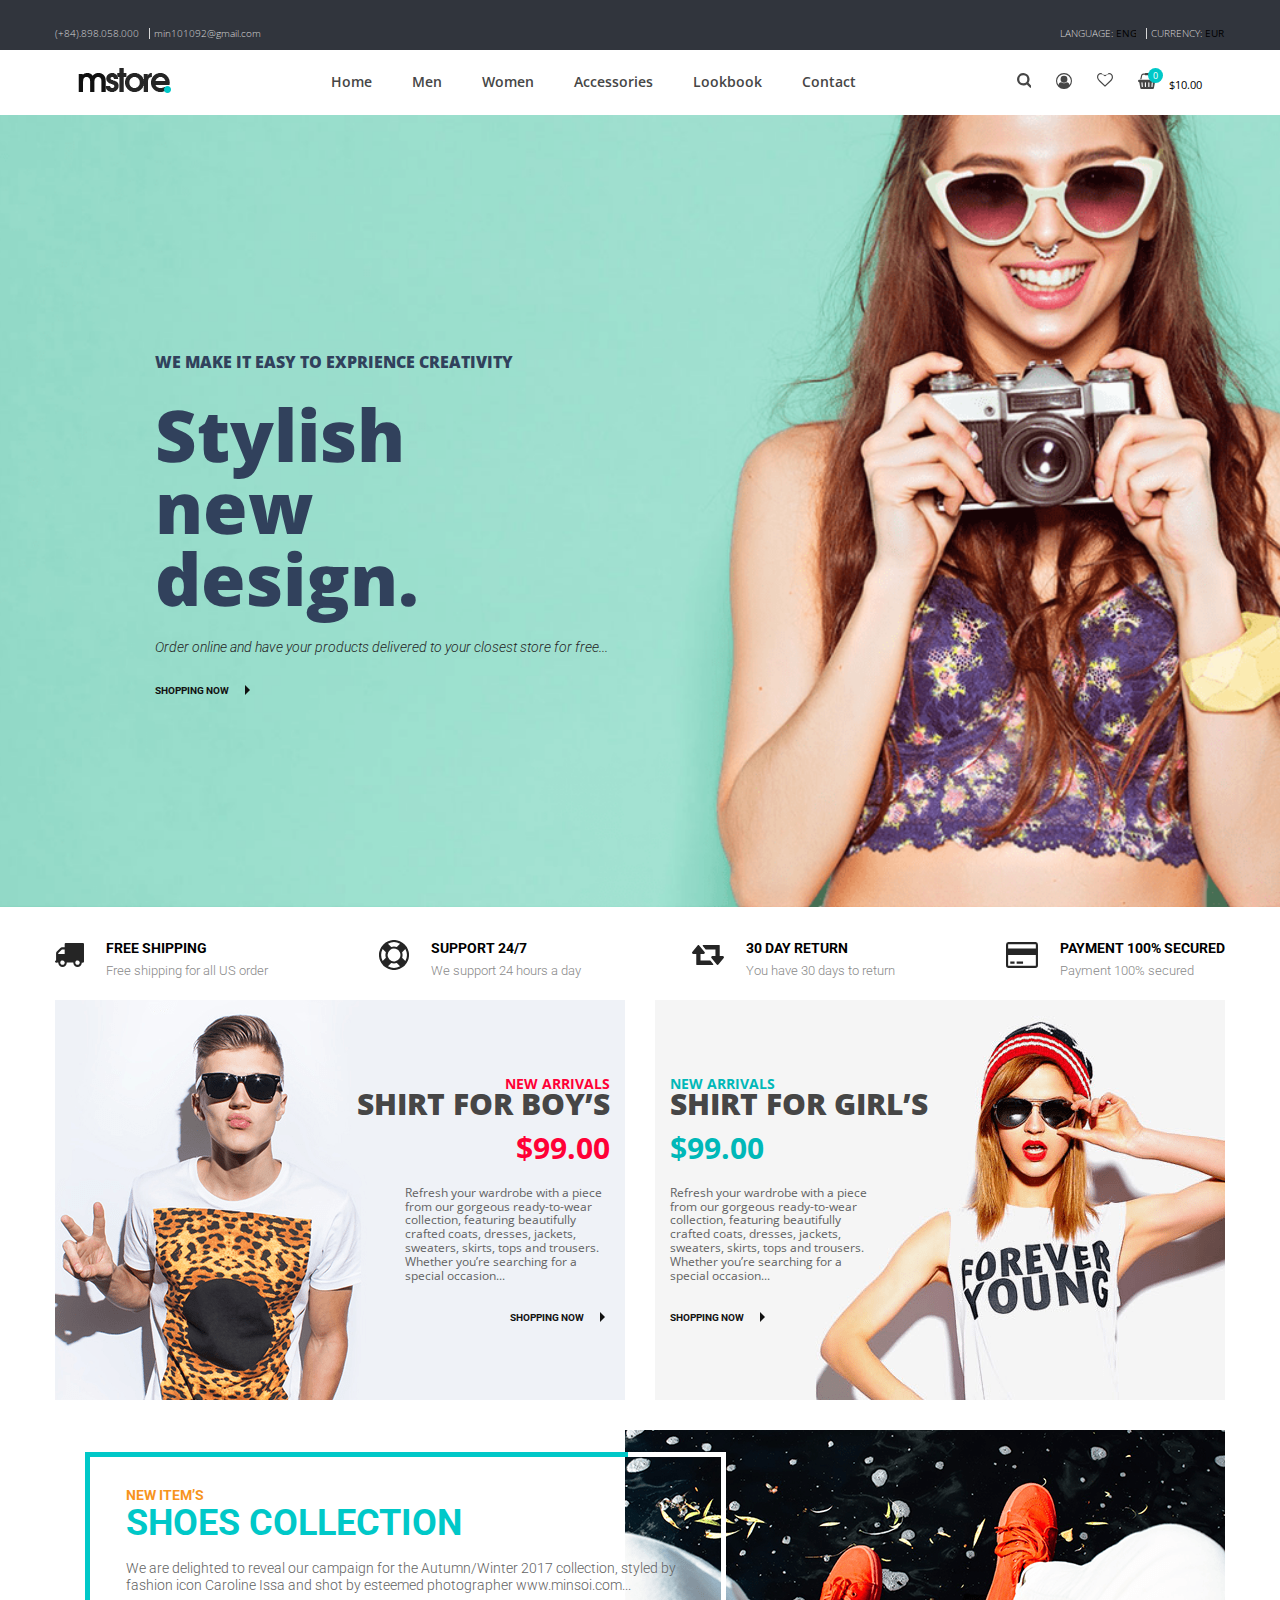
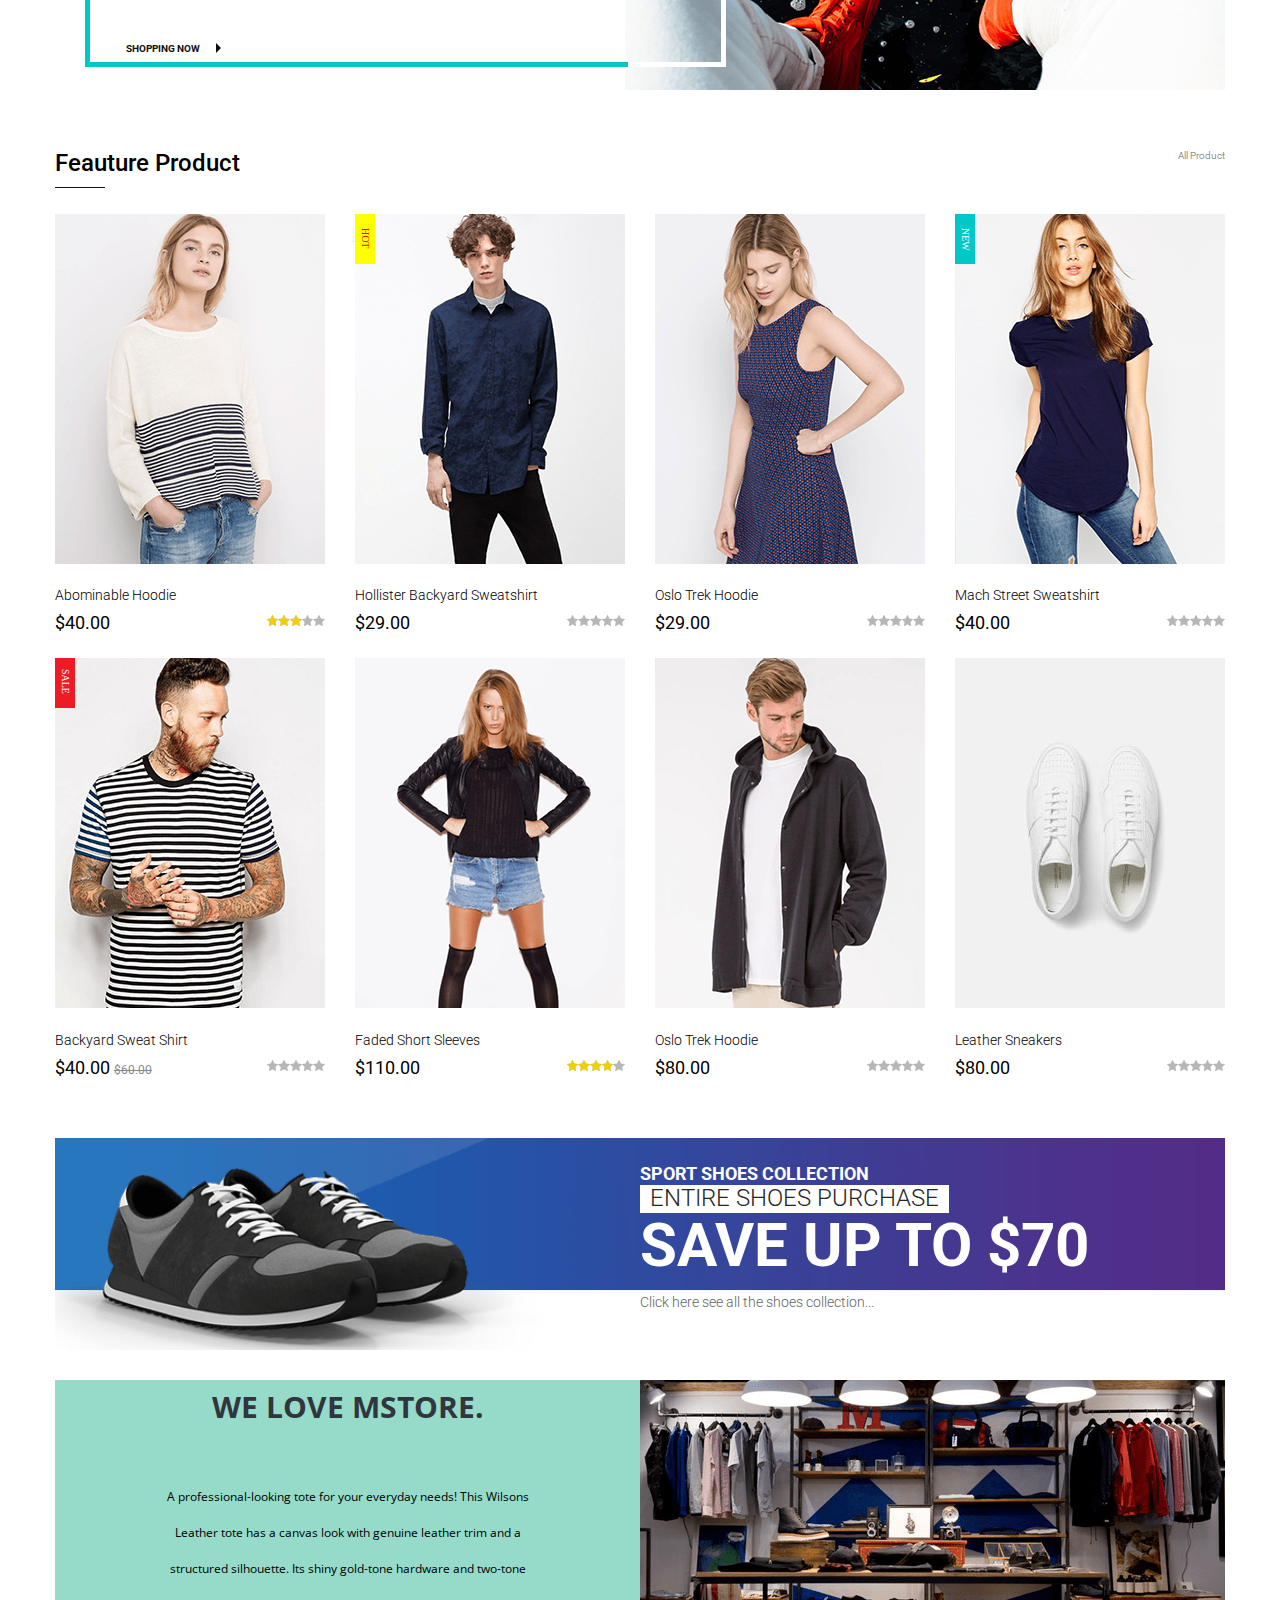
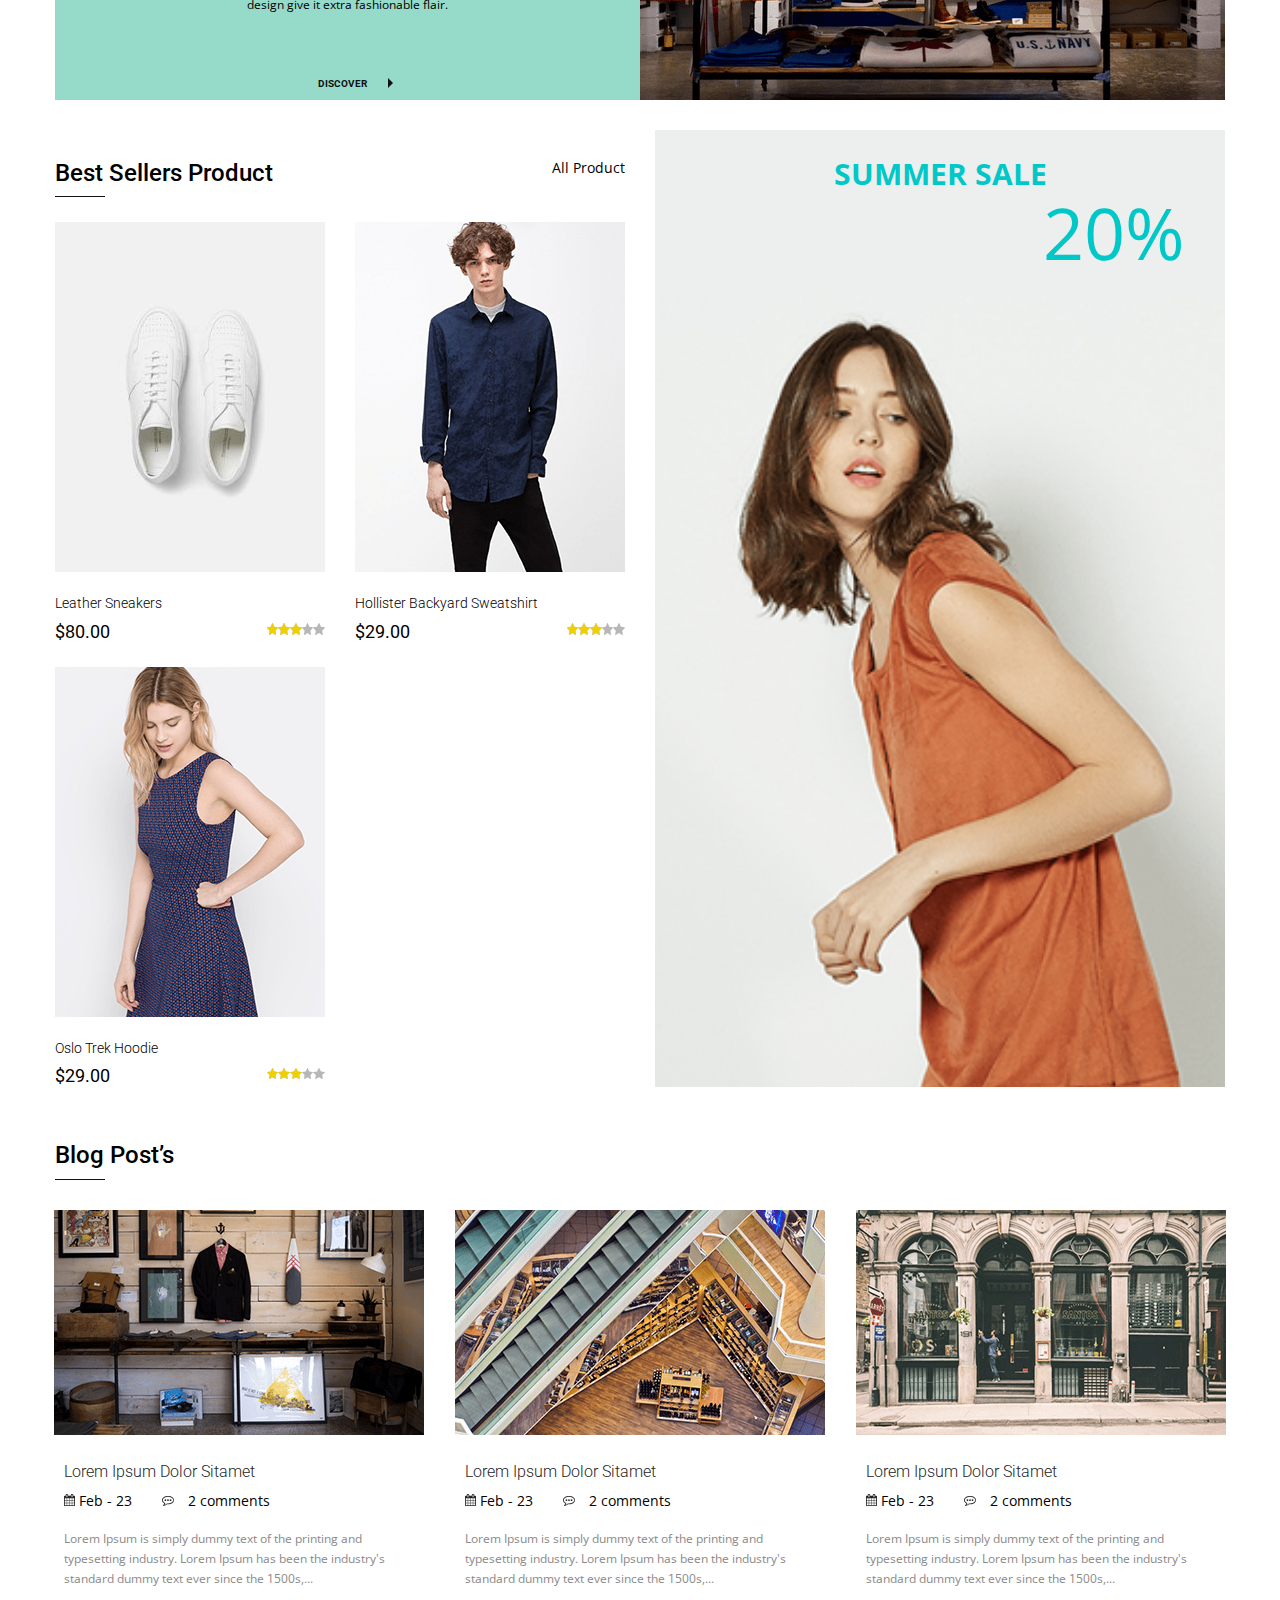
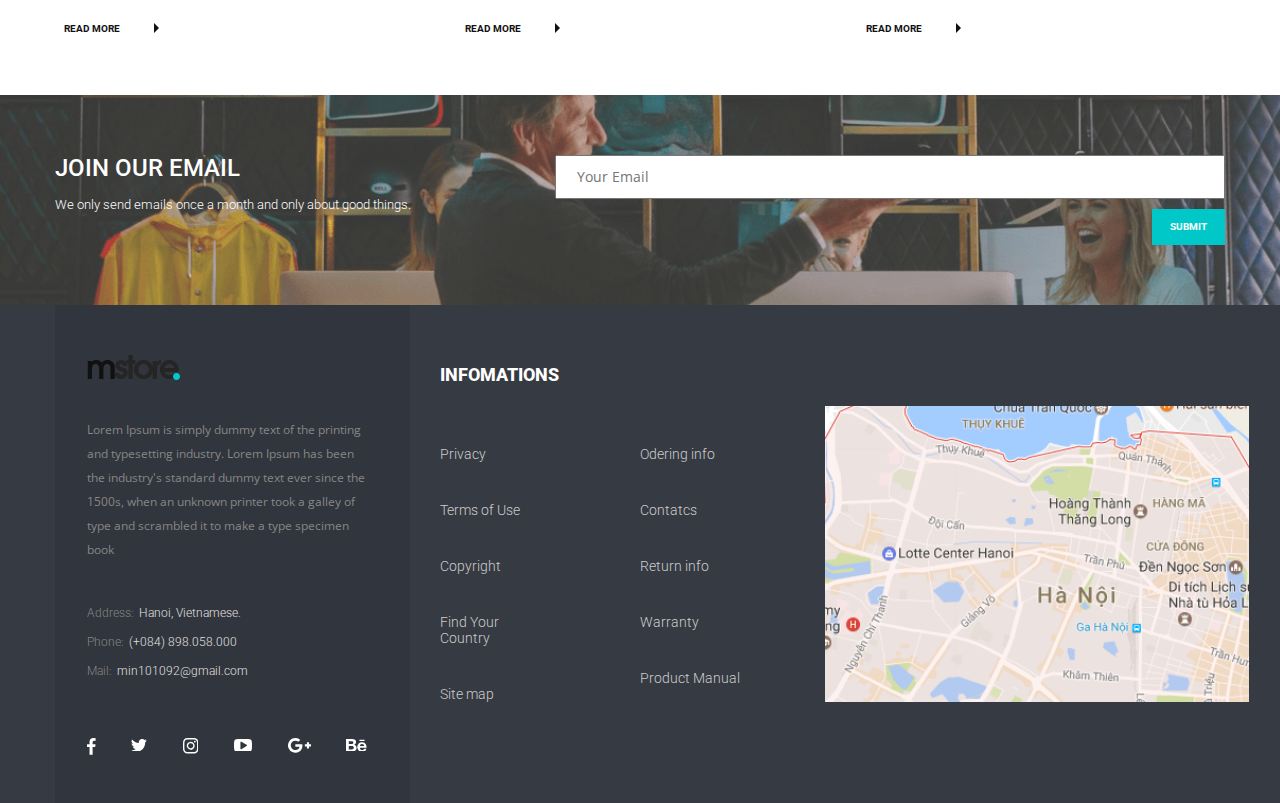
<file: msStore/index.html>
<!doctype html>
<html lang="en">

<head>
    <meta charset="utf-8">
    <title>MsStore</title>
    <meta name="description" content="MsStore">
    <meta name="author" content="SitePoint">
    <meta name="viewport" content="width=device-width, initial-scale=1">
    <link rel="icon" type="image/x-icon" href="img/logo.png">
    <link href="https://fonts.googleapis.com/css?family=Open+Sans:300,400,800|Roboto:300,400,700&display=swap"
        rel="stylesheet">
    <link rel="stylesheet" href="css/normalize.css">
    <link rel="stylesheet" href="css/slick.css">
    <link rel="stylesheet" href="css/animate.css">
    <link rel="stylesheet" href="css/main.css">
</head>

<body>
    <div class="pre-header outer">
        <div class="container">
            <div class="pre-header__inner">
                <div class="pre-header__info">
                    <ul>
                        <li><a href="#">(+84).898.058.000</a></li>
                        <li><a href="#">min101092@gmail.com</a></li>
                    </ul>
                </div>
                <div class="pre-header__opt">
                    <ul>
                        <li>LANGUAGE:
                            <select>
                                <option>ENG</option>
                                <option>RUS</option>
                                <option>IT</option>
                            </select>
                        </li>
                        <li>CURRENCY:
                            <select>
                                <option>EUR</option>
                                <option>DOLLAR</option>
                                <option>GBP</option>
                            </select>
                        </li>
                    </ul>
                </div>
            </div>
        </div>
    </div>

    <header class="header">
        <div class="container">
            <div class="header__inner">
                <div class="logo animated bounce delay-1s">
                    <a href="#"><img src="img/logo.png" alt="logo"></a>
                </div>
                <nav class="nav">
                    <a href="#" class="burger-icon animated bounce delay-2s">
                        <img src="img/menu.svg" id="menu" alt="">
                    </a>
                    <ul class="menu">
                        <li><a href="#">Home</a></li>
                        <li><a href="#boy">Men</a></li>
                        <li><a href="#girl">Women</a></li>
                        <li><a href="#accessories">Accessories</a></li>
                        <li><a href="#lookbook">Lookbook</a></li>
                        <li><a href="#contact">Contact</a></li>
                    </ul>
                </nav>
                <div class="header__icons">
                    <ul>
                        <li><a href="#"><svg xmlns="http://www.w3.org/2000/svg" width="14.84" height="14.844"
                                    viewBox="0 0 14.84 14.844">
                                    <defs>
                                        <style>
                                            .cls-1 {
                                                fill: #464646;
                                                fill-rule: evenodd;
                                            }
                                        </style>
                                    </defs>
                                    <path id="Search" class="cls-1"
                                        d="M1375.28,77.716a4,4,0,1,1-4-4A4,4,0,0,1,1375.28,77.716Zm4.57,7.427a1.13,1.13,0,0,0-.33-0.8l-3.06-3.062a6.257,6.257,0,1,0-1.61,1.616l3.06,3.053a1.11,1.11,0,0,0,.8.339A1.145,1.145,0,0,0,1379.85,85.142Z"
                                        transform="translate(-1365 -71.438)" />
                                </svg></a></li>
                        <li><a href="#"><svg xmlns="http://www.w3.org/2000/svg" width="16" height="16"
                                    viewBox="0 0 16 16">
                                    <defs>
                                        <style>
                                            .cls-1 {
                                                fill: #464646;
                                                fill-rule: evenodd;
                                            }
                                        </style>
                                    </defs>
                                    <path id="User" class="cls-1"
                                        d="M1412,70.289a8,8,0,1,0,8,8A8,8,0,0,0,1412,70.289Zm5.52,12.06c-0.32-1.6-1.09-2.919-2.73-2.919a3.968,3.968,0,0,1-2.79,1.143,4.01,4.01,0,0,1-2.8-1.143c-1.63,0-2.41,1.321-2.73,2.919A6.855,6.855,0,1,1,1417.52,82.348Zm-2.09-5.775a3.43,3.43,0,1,1-3.43-3.428A3.432,3.432,0,0,1,1415.43,76.573Z"
                                        transform="translate(-1404 -70.281)" />
                                </svg></a></li>
                        <li><a href="#"><svg xmlns="http://www.w3.org/2000/svg" width="16" height="13.719"
                                    viewBox="0 0 16 13.719">
                                    <defs>
                                        <style>
                                            .cls-1 {
                                                fill: #464646;
                                                fill-rule: evenodd;
                                            }
                                        </style>
                                    </defs>
                                    <path id="Wishlist" class="cls-1"
                                        d="M1459.85,75.609a5.294,5.294,0,0,1-1.67,3.178l-5.18,4.99-5.19-5a5.228,5.228,0,0,1-1.67-3.169c0-2.508,1.7-3.035,3.13-3.035,1.33,0,2.83,1.437,3.29,1.99a0.6,0.6,0,0,0,.88,0c0.46-.553,1.96-1.99,3.29-1.99C1458.16,72.574,1459.85,73.1,1459.85,75.609Zm1.15,0c0-2.615-1.6-4.177-4.27-4.177a4.572,4.572,0,0,1-7.46,0c-2.67,0-4.27,1.562-4.27,4.177a6.229,6.229,0,0,0,2.04,4l5.57,5.374a0.541,0.541,0,0,0,.39.161,0.558,0.558,0,0,0,.39-0.161l5.56-5.356C1459.03,79.545,1461,77.751,1461,75.609Z"
                                        transform="translate(-1445 -71.438)" />
                                </svg></a></li>
                        <li><a href="#"><svg xmlns="http://www.w3.org/2000/svg" width="18.28" height="16"
                                    viewBox="0 0 18.28 16">
                                    <defs>
                                        <style>
                                            .cls-1 {
                                                fill: #464646;
                                                fill-rule: evenodd;
                                            }
                                        </style>
                                    </defs>
                                    <path id="Shopping_cart" class="cls-1"
                                        d="M1501.14,77.144h-16a1.142,1.142,0,0,0,0,2.285h0.14l1.02,5.91a1.15,1.15,0,0,0,1.13.946h11.42a1.15,1.15,0,0,0,1.13-.946l1.02-5.91h0.14A1.142,1.142,0,0,0,1501.14,77.144Zm-12.81,7.141h-0.05a0.585,0.585,0,0,1-.57-0.527l-0.28-3.713a0.572,0.572,0,0,1,.52-0.616,0.578,0.578,0,0,1,.62.527l0.29,3.713A0.586,0.586,0,0,1,1488.33,84.285Zm3.67-.572a0.576,0.576,0,0,1-.57.572,0.569,0.569,0,0,1-.57-0.572V80a0.569,0.569,0,0,1,.57-0.572A0.576,0.576,0,0,1,1492,80v3.713Zm3.43,0a0.575,0.575,0,0,1-1.15,0V80a0.575,0.575,0,0,1,1.15,0v3.713Zm3.14,0.045a0.585,0.585,0,0,1-.57.527h-0.05a0.571,0.571,0,0,1-.52-0.616l0.28-3.713a0.578,0.578,0,0,1,.62-0.527,0.572,0.572,0,0,1,.52.616ZM1488.25,72.9a1.138,1.138,0,0,1,1.11-.893h1.5a0.569,0.569,0,0,0,.57.572h3.42a0.578,0.578,0,0,0,.58-0.572h1.49a1.138,1.138,0,0,1,1.11.893l0.83,3.678h1.18l-0.9-3.937a2.262,2.262,0,0,0-2.22-1.776h-1.49a0.578,0.578,0,0,0-.58-0.571h-3.42a0.569,0.569,0,0,0-.57.571h-1.5a2.262,2.262,0,0,0-2.22,1.776l-0.9,3.937h1.18Z"
                                        transform="translate(-1484 -70.281)" />
                                </svg>
                            </a><span class="circle">0</span><span class="price">$10.00</span></li>
                    </ul>
                </div>
            </div>
        </div>
    </header>

    <section class="main-slider outer">
        <div class="container">
            <div class="main-slider__inner animated bounceInLeft delay-1s">
                <h3 class="suptitle">WE MAKE IT EASY TO EXPRIENCE CREATIVITY</h3>
                <h1>Stylish new design.</h1>
                <p>Order online and have your products delivered to your closest store for free...</p>
                <a href="#" class="shop-btn">Shopping now</a>
            </div>
        </div>
    </section>

    <section class="shipping outer">
        <div class="container">
            <div class="shipping__inner">

                <div class="shipping__item">
                    <div class="shipping__item-icon">
                        <img src="img/shipping-icon-1.svg" alt="">
                    </div>
                    <div class="shipping__item-content">
                        <div class="shipping__item-title">FREE SHIPPING</div>
                        <div class="shipping__item-descr">Free shipping for all US order</div>
                    </div>
                </div>
                <div class="shipping__item">
                    <div class="shipping__item-icon">
                        <img src="img/shipping-icon-2.svg" alt="">
                    </div>
                    <div class="shipping__item-content">
                        <div class="shipping__item-title">SUPPORT 24/7</div>
                        <div class="shipping__item-descr">We support 24 hours a day</div>
                    </div>
                </div>
                <div class="shipping__item">
                    <div class="shipping__item-icon">
                        <img src="img/shipping-icon-3.svg" alt="">
                    </div>
                    <div class="shipping__item-content">
                        <div class="shipping__item-title">30 Day Return</div>
                        <div class="shipping__item-descr">You have 30 days to return</div>
                    </div>
                </div>
                <div class="shipping__item">
                    <div class="shipping__item-icon">
                        <img src="img/shipping-icon-4.svg" alt="">
                    </div>
                    <div class="shipping__item-content">
                        <div class="shipping__item-title">Payment 100% secured</div>
                        <div class="shipping__item-descr">Payment 100% secured</div>
                    </div>
                </div>
            </div>
        </div>
    </section>

    <section class="boy-girl outer">
        <div class="container">
            <div class="boy-girl__inner">
                <div class="boy-girl__item" id="boy">
                    <div class="boy-item__suptitle">new arrivals</div>
                    <div class="boy-item__title">shirt for boy’s</div>
                    <div class="boy-item__price">$99.00</div>
                    <div class="boy-item__text">Refresh your wardrobe with a piece from our gorgeous ready-to-wear
                        collection, featuring beautifully crafted coats,
                        dresses, jackets, sweaters, skirts, tops and trousers.
                        Whether you’re searching for a special occasion...</div>
                    <a href="#" class="shop-btn">Shopping now</a>
                </div>
                <div class="boy-girl__item" id="girl">
                    <div class="girl-item__suptitle">new arrivals</div>
                    <div class="girl-item__title">shirt for girl’s</div>
                    <div class="girl-item__price">$99.00</div>
                    <div class="girl-item__text">Refresh your wardrobe with a piece from our gorgeous ready-to-wear
                        collection, featuring
                        beautifully crafted coats,
                        dresses, jackets, sweaters, skirts, tops and trousers.
                        Whether you’re searching for a special occasion...</div>
                    <a href="#" class="shop-btn">Shopping now</a>
                </div>
            </div>
        </div>
    </section>

    <section class="news outer">
        <div class="container">
            <div class="news__inner">
                <div class="news__content-block">
                    <div class="news__content-suptitle">new item’s</div>
                    <div class="news__content-title">shoes COLLECTION</div>
                    <div class="news__content-text">We are delighted to reveal our campaign for the Autumn/Winter 2017
                        collection, styled by fashion icon Caroline Issa and
                        shot by esteemed photographer www.minsoi.com...</div>
                    <div class="news__content-btn"><a href="#" class="shop-btn">shopping now</a></div>
                </div>
                <div class="news__content-img">
                </div>
            </div>
        </div>
    </section>
    <section class="products outer" id="accessories">
        <div class="container">
            <div class="products__inner">
                <div class="products-supblock">
                    <div class="title">Feauture Product</div>
                    <div class="products__info">All Product</div>
                </div>

                <div class="products-list">

                    <div class="products-item">
                        <div class="products-item__img">
                            <img src="img/product-item-img-1.png" alt="">
                            <div class="products-item__options">
                                <ul class="list-options">
                                    <li><a href="#"><svg xmlns="http://www.w3.org/2000/svg" width="18.28" height="16"
                                                viewBox="0 0 18.28 16">
                                                <defs>
                                                    <style>
                                                        .cls-1 {
                                                            fill: #464646;
                                                            fill-rule: evenodd;
                                                        }
                                                    </style>
                                                </defs>
                                                <path id="Shopping_cart" class="cls-1"
                                                    d="M1501.14,77.144h-16a1.142,1.142,0,0,0,0,2.285h0.14l1.02,5.91a1.15,1.15,0,0,0,1.13.946h11.42a1.15,1.15,0,0,0,1.13-.946l1.02-5.91h0.14A1.142,1.142,0,0,0,1501.14,77.144Zm-12.81,7.141h-0.05a0.585,0.585,0,0,1-.57-0.527l-0.28-3.713a0.572,0.572,0,0,1,.52-0.616,0.578,0.578,0,0,1,.62.527l0.29,3.713A0.586,0.586,0,0,1,1488.33,84.285Zm3.67-.572a0.576,0.576,0,0,1-.57.572,0.569,0.569,0,0,1-.57-0.572V80a0.569,0.569,0,0,1,.57-0.572A0.576,0.576,0,0,1,1492,80v3.713Zm3.43,0a0.575,0.575,0,0,1-1.15,0V80a0.575,0.575,0,0,1,1.15,0v3.713Zm3.14,0.045a0.585,0.585,0,0,1-.57.527h-0.05a0.571,0.571,0,0,1-.52-0.616l0.28-3.713a0.578,0.578,0,0,1,.62-0.527,0.572,0.572,0,0,1,.52.616ZM1488.25,72.9a1.138,1.138,0,0,1,1.11-.893h1.5a0.569,0.569,0,0,0,.57.572h3.42a0.578,0.578,0,0,0,.58-0.572h1.49a1.138,1.138,0,0,1,1.11.893l0.83,3.678h1.18l-0.9-3.937a2.262,2.262,0,0,0-2.22-1.776h-1.49a0.578,0.578,0,0,0-.58-0.571h-3.42a0.569,0.569,0,0,0-.57.571h-1.5a2.262,2.262,0,0,0-2.22,1.776l-0.9,3.937h1.18Z"
                                                    transform="translate(-1484 -70.281)" />
                                            </svg></a></li>
                                    <li><a href="#"><svg xmlns="http://www.w3.org/2000/svg" width="16" height="13.719"
                                                viewBox="0 0 16 13.719">
                                                <defs>
                                                    <style>
                                                        .cls-1 {
                                                            fill: #464646;
                                                            fill-rule: evenodd;
                                                        }
                                                    </style>
                                                </defs>
                                                <path id="Wishlist" class="cls-1"
                                                    d="M1459.85,75.609a5.294,5.294,0,0,1-1.67,3.178l-5.18,4.99-5.19-5a5.228,5.228,0,0,1-1.67-3.169c0-2.508,1.7-3.035,3.13-3.035,1.33,0,2.83,1.437,3.29,1.99a0.6,0.6,0,0,0,.88,0c0.46-.553,1.96-1.99,3.29-1.99C1458.16,72.574,1459.85,73.1,1459.85,75.609Zm1.15,0c0-2.615-1.6-4.177-4.27-4.177a4.572,4.572,0,0,1-7.46,0c-2.67,0-4.27,1.562-4.27,4.177a6.229,6.229,0,0,0,2.04,4l5.57,5.374a0.541,0.541,0,0,0,.39.161,0.558,0.558,0,0,0,.39-0.161l5.56-5.356C1459.03,79.545,1461,77.751,1461,75.609Z"
                                                    transform="translate(-1445 -71.438)" />
                                            </svg></a></li>
                                    <li><a href="#"><svg xmlns="http://www.w3.org/2000/svg" width="16.719"
                                                height="16.72" viewBox="0 0 16.719 16.72">
                                                <defs>
                                                    <style>
                                                        .cls-1 {
                                                            fill: #31353d;
                                                            fill-rule: evenodd;
                                                        }
                                                    </style>
                                                </defs>
                                                <path id="View" class="cls-1"
                                                    d="M559.19,1933.38a0.317,0.317,0,0,0-.226-0.09h-2.25v-2.25a0.309,0.309,0,0,0-.1-0.23,0.329,0.329,0,0,0-.226-0.1H555.75a0.329,0.329,0,0,0-.226.1,0.306,0.306,0,0,0-.1.23v2.25h-2.249a0.316,0.316,0,0,0-.226.09,0.306,0.306,0,0,0-.1.23v0.64a0.323,0.323,0,0,0,.1.23,0.316,0.316,0,0,0,.226.09h2.249v2.25a0.323,0.323,0,0,0,.1.23,0.319,0.319,0,0,0,.226.09h0.643a0.319,0.319,0,0,0,.226-0.09,0.326,0.326,0,0,0,.1-0.23v-2.25h2.25a0.317,0.317,0,0,0,.226-0.09,0.323,0.323,0,0,0,.1-0.23v-0.64A0.306,0.306,0,0,0,559.19,1933.38Zm-3.119,5.05a4.508,4.508,0,1,1,3.179-1.32A4.335,4.335,0,0,1,556.071,1938.43Zm9.272,2.95-3.446-3.44a6.891,6.891,0,0,0,1.246-4.01,6.97,6.97,0,0,0-.558-2.75,7.083,7.083,0,0,0-1.506-2.26,7.279,7.279,0,0,0-2.26-1.51,7.138,7.138,0,0,0-5.5,0,7.268,7.268,0,0,0-2.26,1.51,7.085,7.085,0,0,0-1.507,2.26,7.067,7.067,0,0,0,0,5.5,7.2,7.2,0,0,0,1.507,2.26,7.073,7.073,0,0,0,2.26,1.5,6.981,6.981,0,0,0,2.747.56,6.887,6.887,0,0,0,4.008-1.25l3.445,3.44a1.272,1.272,0,0,0,1.814,0,1.225,1.225,0,0,0,.376-0.9,1.242,1.242,0,0,0-.371-0.91h0Z"
                                                    transform="translate(-549 -1926.84)" />
                                            </svg>
                                        </a></li>
                                </ul>
                            </div>
                        </div>
                        <div class="products-item__name">Abominable Hoodie</div>
                        <div class="products-item__info">
                            <div class="products-item__info-price">
                                $40.00
                            </div>
                            <div class="products-item__info-rating">
                                <ul class="stars">
                                    <li><a href="#"><img src="img/star-light.svg" alt=""></a></li>
                                    <li><a href="#"><img src="img/star-light.svg" alt=""></a></li>
                                    <li><a href="#"><img src="img/star-light.svg" alt=""></a></li>
                                    <li><a href="#"><img src="img/star-dark.svg" alt=""></a></li>
                                    <li><a href="#"><img src="img/star-dark.svg" alt=""></a></li>
                                </ul>
                            </div>
                        </div>
                    </div>

                    <div class="products-item">
                        <div class="products-item__img">
                            <img src="img/product-item-img-2.png" alt="">
                            <div class="hot"></div>
                            <div class="products-item__options">
                                <ul class="list-options">
                                    <li><a href="#"><svg xmlns="http://www.w3.org/2000/svg" width="18.28" height="16"
                                                viewBox="0 0 18.28 16">
                                                <defs>
                                                    <style>
                                                        .cls-1 {
                                                            fill: #464646;
                                                            fill-rule: evenodd;
                                                        }
                                                    </style>
                                                </defs>
                                                <path id="Shopping_cart" class="cls-1"
                                                    d="M1501.14,77.144h-16a1.142,1.142,0,0,0,0,2.285h0.14l1.02,5.91a1.15,1.15,0,0,0,1.13.946h11.42a1.15,1.15,0,0,0,1.13-.946l1.02-5.91h0.14A1.142,1.142,0,0,0,1501.14,77.144Zm-12.81,7.141h-0.05a0.585,0.585,0,0,1-.57-0.527l-0.28-3.713a0.572,0.572,0,0,1,.52-0.616,0.578,0.578,0,0,1,.62.527l0.29,3.713A0.586,0.586,0,0,1,1488.33,84.285Zm3.67-.572a0.576,0.576,0,0,1-.57.572,0.569,0.569,0,0,1-.57-0.572V80a0.569,0.569,0,0,1,.57-0.572A0.576,0.576,0,0,1,1492,80v3.713Zm3.43,0a0.575,0.575,0,0,1-1.15,0V80a0.575,0.575,0,0,1,1.15,0v3.713Zm3.14,0.045a0.585,0.585,0,0,1-.57.527h-0.05a0.571,0.571,0,0,1-.52-0.616l0.28-3.713a0.578,0.578,0,0,1,.62-0.527,0.572,0.572,0,0,1,.52.616ZM1488.25,72.9a1.138,1.138,0,0,1,1.11-.893h1.5a0.569,0.569,0,0,0,.57.572h3.42a0.578,0.578,0,0,0,.58-0.572h1.49a1.138,1.138,0,0,1,1.11.893l0.83,3.678h1.18l-0.9-3.937a2.262,2.262,0,0,0-2.22-1.776h-1.49a0.578,0.578,0,0,0-.58-0.571h-3.42a0.569,0.569,0,0,0-.57.571h-1.5a2.262,2.262,0,0,0-2.22,1.776l-0.9,3.937h1.18Z"
                                                    transform="translate(-1484 -70.281)" />
                                            </svg></a></li>
                                    <li><a href="#"><svg xmlns="http://www.w3.org/2000/svg" width="16" height="13.719"
                                                viewBox="0 0 16 13.719">
                                                <defs>
                                                    <style>
                                                        .cls-1 {
                                                            fill: #464646;
                                                            fill-rule: evenodd;
                                                        }
                                                    </style>
                                                </defs>
                                                <path id="Wishlist" class="cls-1"
                                                    d="M1459.85,75.609a5.294,5.294,0,0,1-1.67,3.178l-5.18,4.99-5.19-5a5.228,5.228,0,0,1-1.67-3.169c0-2.508,1.7-3.035,3.13-3.035,1.33,0,2.83,1.437,3.29,1.99a0.6,0.6,0,0,0,.88,0c0.46-.553,1.96-1.99,3.29-1.99C1458.16,72.574,1459.85,73.1,1459.85,75.609Zm1.15,0c0-2.615-1.6-4.177-4.27-4.177a4.572,4.572,0,0,1-7.46,0c-2.67,0-4.27,1.562-4.27,4.177a6.229,6.229,0,0,0,2.04,4l5.57,5.374a0.541,0.541,0,0,0,.39.161,0.558,0.558,0,0,0,.39-0.161l5.56-5.356C1459.03,79.545,1461,77.751,1461,75.609Z"
                                                    transform="translate(-1445 -71.438)" />
                                            </svg></a></li>
                                    <li><a href="#"><svg xmlns="http://www.w3.org/2000/svg" width="16.719"
                                                height="16.72" viewBox="0 0 16.719 16.72">
                                                <defs>
                                                    <style>
                                                        .cls-1 {
                                                            fill: #31353d;
                                                            fill-rule: evenodd;
                                                        }
                                                    </style>
                                                </defs>
                                                <path id="View" class="cls-1"
                                                    d="M559.19,1933.38a0.317,0.317,0,0,0-.226-0.09h-2.25v-2.25a0.309,0.309,0,0,0-.1-0.23,0.329,0.329,0,0,0-.226-0.1H555.75a0.329,0.329,0,0,0-.226.1,0.306,0.306,0,0,0-.1.23v2.25h-2.249a0.316,0.316,0,0,0-.226.09,0.306,0.306,0,0,0-.1.23v0.64a0.323,0.323,0,0,0,.1.23,0.316,0.316,0,0,0,.226.09h2.249v2.25a0.323,0.323,0,0,0,.1.23,0.319,0.319,0,0,0,.226.09h0.643a0.319,0.319,0,0,0,.226-0.09,0.326,0.326,0,0,0,.1-0.23v-2.25h2.25a0.317,0.317,0,0,0,.226-0.09,0.323,0.323,0,0,0,.1-0.23v-0.64A0.306,0.306,0,0,0,559.19,1933.38Zm-3.119,5.05a4.508,4.508,0,1,1,3.179-1.32A4.335,4.335,0,0,1,556.071,1938.43Zm9.272,2.95-3.446-3.44a6.891,6.891,0,0,0,1.246-4.01,6.97,6.97,0,0,0-.558-2.75,7.083,7.083,0,0,0-1.506-2.26,7.279,7.279,0,0,0-2.26-1.51,7.138,7.138,0,0,0-5.5,0,7.268,7.268,0,0,0-2.26,1.51,7.085,7.085,0,0,0-1.507,2.26,7.067,7.067,0,0,0,0,5.5,7.2,7.2,0,0,0,1.507,2.26,7.073,7.073,0,0,0,2.26,1.5,6.981,6.981,0,0,0,2.747.56,6.887,6.887,0,0,0,4.008-1.25l3.445,3.44a1.272,1.272,0,0,0,1.814,0,1.225,1.225,0,0,0,.376-0.9,1.242,1.242,0,0,0-.371-0.91h0Z"
                                                    transform="translate(-549 -1926.84)" />
                                            </svg>
                                        </a></li>
                                </ul>
                            </div>
                        </div>
                        <div class="products-item__name">Hollister Backyard Sweatshirt</div>
                        <div class="products-item__info">
                            <div class="products-item__info-price">
                                $29.00
                            </div>
                            <div class="products-item__info-rating">
                                <ul class="stars">
                                    <li><a href="#"><img src="img/star-dark.svg" alt=""></a></li>
                                    <li><a href="#"><img src="img/star-dark.svg" alt=""></a></li>
                                    <li><a href="#"><img src="img/star-dark.svg" alt=""></a></li>
                                    <li><a href="#"><img src="img/star-dark.svg" alt=""></a></li>
                                    <li><a href="#"><img src="img/star-dark.svg" alt=""></a></li>
                                </ul>
                            </div>
                        </div>
                    </div>

                    <div class="products-item">
                        <div class="products-item__img">
                            <img src="img/product-item-img-3.png" alt="">
                            <div class="products-item__options">
                                <ul class="list-options">
                                    <li><a href="#"><svg xmlns="http://www.w3.org/2000/svg" width="18.28" height="16"
                                                viewBox="0 0 18.28 16">
                                                <defs>
                                                    <style>
                                                        .cls-1 {
                                                            fill: #464646;
                                                            fill-rule: evenodd;
                                                        }
                                                    </style>
                                                </defs>
                                                <path id="Shopping_cart" class="cls-1"
                                                    d="M1501.14,77.144h-16a1.142,1.142,0,0,0,0,2.285h0.14l1.02,5.91a1.15,1.15,0,0,0,1.13.946h11.42a1.15,1.15,0,0,0,1.13-.946l1.02-5.91h0.14A1.142,1.142,0,0,0,1501.14,77.144Zm-12.81,7.141h-0.05a0.585,0.585,0,0,1-.57-0.527l-0.28-3.713a0.572,0.572,0,0,1,.52-0.616,0.578,0.578,0,0,1,.62.527l0.29,3.713A0.586,0.586,0,0,1,1488.33,84.285Zm3.67-.572a0.576,0.576,0,0,1-.57.572,0.569,0.569,0,0,1-.57-0.572V80a0.569,0.569,0,0,1,.57-0.572A0.576,0.576,0,0,1,1492,80v3.713Zm3.43,0a0.575,0.575,0,0,1-1.15,0V80a0.575,0.575,0,0,1,1.15,0v3.713Zm3.14,0.045a0.585,0.585,0,0,1-.57.527h-0.05a0.571,0.571,0,0,1-.52-0.616l0.28-3.713a0.578,0.578,0,0,1,.62-0.527,0.572,0.572,0,0,1,.52.616ZM1488.25,72.9a1.138,1.138,0,0,1,1.11-.893h1.5a0.569,0.569,0,0,0,.57.572h3.42a0.578,0.578,0,0,0,.58-0.572h1.49a1.138,1.138,0,0,1,1.11.893l0.83,3.678h1.18l-0.9-3.937a2.262,2.262,0,0,0-2.22-1.776h-1.49a0.578,0.578,0,0,0-.58-0.571h-3.42a0.569,0.569,0,0,0-.57.571h-1.5a2.262,2.262,0,0,0-2.22,1.776l-0.9,3.937h1.18Z"
                                                    transform="translate(-1484 -70.281)" />
                                            </svg></a></li>
                                    <li><a href="#"><svg xmlns="http://www.w3.org/2000/svg" width="16" height="13.719"
                                                viewBox="0 0 16 13.719">
                                                <defs>
                                                    <style>
                                                        .cls-1 {
                                                            fill: #464646;
                                                            fill-rule: evenodd;
                                                        }
                                                    </style>
                                                </defs>
                                                <path id="Wishlist" class="cls-1"
                                                    d="M1459.85,75.609a5.294,5.294,0,0,1-1.67,3.178l-5.18,4.99-5.19-5a5.228,5.228,0,0,1-1.67-3.169c0-2.508,1.7-3.035,3.13-3.035,1.33,0,2.83,1.437,3.29,1.99a0.6,0.6,0,0,0,.88,0c0.46-.553,1.96-1.99,3.29-1.99C1458.16,72.574,1459.85,73.1,1459.85,75.609Zm1.15,0c0-2.615-1.6-4.177-4.27-4.177a4.572,4.572,0,0,1-7.46,0c-2.67,0-4.27,1.562-4.27,4.177a6.229,6.229,0,0,0,2.04,4l5.57,5.374a0.541,0.541,0,0,0,.39.161,0.558,0.558,0,0,0,.39-0.161l5.56-5.356C1459.03,79.545,1461,77.751,1461,75.609Z"
                                                    transform="translate(-1445 -71.438)" />
                                            </svg></a></li>
                                    <li><a href="#"><svg xmlns="http://www.w3.org/2000/svg" width="16.719"
                                                height="16.72" viewBox="0 0 16.719 16.72">
                                                <defs>
                                                    <style>
                                                        .cls-1 {
                                                            fill: #31353d;
                                                            fill-rule: evenodd;
                                                        }
                                                    </style>
                                                </defs>
                                                <path id="View" class="cls-1"
                                                    d="M559.19,1933.38a0.317,0.317,0,0,0-.226-0.09h-2.25v-2.25a0.309,0.309,0,0,0-.1-0.23,0.329,0.329,0,0,0-.226-0.1H555.75a0.329,0.329,0,0,0-.226.1,0.306,0.306,0,0,0-.1.23v2.25h-2.249a0.316,0.316,0,0,0-.226.09,0.306,0.306,0,0,0-.1.23v0.64a0.323,0.323,0,0,0,.1.23,0.316,0.316,0,0,0,.226.09h2.249v2.25a0.323,0.323,0,0,0,.1.23,0.319,0.319,0,0,0,.226.09h0.643a0.319,0.319,0,0,0,.226-0.09,0.326,0.326,0,0,0,.1-0.23v-2.25h2.25a0.317,0.317,0,0,0,.226-0.09,0.323,0.323,0,0,0,.1-0.23v-0.64A0.306,0.306,0,0,0,559.19,1933.38Zm-3.119,5.05a4.508,4.508,0,1,1,3.179-1.32A4.335,4.335,0,0,1,556.071,1938.43Zm9.272,2.95-3.446-3.44a6.891,6.891,0,0,0,1.246-4.01,6.97,6.97,0,0,0-.558-2.75,7.083,7.083,0,0,0-1.506-2.26,7.279,7.279,0,0,0-2.26-1.51,7.138,7.138,0,0,0-5.5,0,7.268,7.268,0,0,0-2.26,1.51,7.085,7.085,0,0,0-1.507,2.26,7.067,7.067,0,0,0,0,5.5,7.2,7.2,0,0,0,1.507,2.26,7.073,7.073,0,0,0,2.26,1.5,6.981,6.981,0,0,0,2.747.56,6.887,6.887,0,0,0,4.008-1.25l3.445,3.44a1.272,1.272,0,0,0,1.814,0,1.225,1.225,0,0,0,.376-0.9,1.242,1.242,0,0,0-.371-0.91h0Z"
                                                    transform="translate(-549 -1926.84)" />
                                            </svg>
                                        </a></li>
                                </ul>
                            </div>
                        </div>
                        <div class="products-item__name">Oslo Trek Hoodie</div>
                        <div class="products-item__info">
                            <div class="products-item__info-price">
                                $29.00
                            </div>
                            <div class="products-item__info-rating">
                                <ul class="stars">
                                    <li><a href="#"><img src="img/star-dark.svg" alt=""></a></li>
                                    <li><a href="#"><img src="img/star-dark.svg" alt=""></a></li>
                                    <li><a href="#"><img src="img/star-dark.svg" alt=""></a></li>
                                    <li><a href="#"><img src="img/star-dark.svg" alt=""></a></li>
                                    <li><a href="#"><img src="img/star-dark.svg" alt=""></a></li>
                                </ul>
                            </div>
                        </div>
                    </div>

                    <div class="products-item">
                        <div class="products-item__img">
                            <img src="img/product-item-img-4.png" alt="">
                            <div class="new"></div>
                            <div class="products-item__options">
                                <ul class="list-options">
                                    <li><a href="#"><svg xmlns="http://www.w3.org/2000/svg" width="18.28" height="16"
                                                viewBox="0 0 18.28 16">
                                                <defs>
                                                    <style>
                                                        .cls-1 {
                                                            fill: #464646;
                                                            fill-rule: evenodd;
                                                        }
                                                    </style>
                                                </defs>
                                                <path id="Shopping_cart" class="cls-1"
                                                    d="M1501.14,77.144h-16a1.142,1.142,0,0,0,0,2.285h0.14l1.02,5.91a1.15,1.15,0,0,0,1.13.946h11.42a1.15,1.15,0,0,0,1.13-.946l1.02-5.91h0.14A1.142,1.142,0,0,0,1501.14,77.144Zm-12.81,7.141h-0.05a0.585,0.585,0,0,1-.57-0.527l-0.28-3.713a0.572,0.572,0,0,1,.52-0.616,0.578,0.578,0,0,1,.62.527l0.29,3.713A0.586,0.586,0,0,1,1488.33,84.285Zm3.67-.572a0.576,0.576,0,0,1-.57.572,0.569,0.569,0,0,1-.57-0.572V80a0.569,0.569,0,0,1,.57-0.572A0.576,0.576,0,0,1,1492,80v3.713Zm3.43,0a0.575,0.575,0,0,1-1.15,0V80a0.575,0.575,0,0,1,1.15,0v3.713Zm3.14,0.045a0.585,0.585,0,0,1-.57.527h-0.05a0.571,0.571,0,0,1-.52-0.616l0.28-3.713a0.578,0.578,0,0,1,.62-0.527,0.572,0.572,0,0,1,.52.616ZM1488.25,72.9a1.138,1.138,0,0,1,1.11-.893h1.5a0.569,0.569,0,0,0,.57.572h3.42a0.578,0.578,0,0,0,.58-0.572h1.49a1.138,1.138,0,0,1,1.11.893l0.83,3.678h1.18l-0.9-3.937a2.262,2.262,0,0,0-2.22-1.776h-1.49a0.578,0.578,0,0,0-.58-0.571h-3.42a0.569,0.569,0,0,0-.57.571h-1.5a2.262,2.262,0,0,0-2.22,1.776l-0.9,3.937h1.18Z"
                                                    transform="translate(-1484 -70.281)" />
                                            </svg></a></li>
                                    <li><a href="#"><svg xmlns="http://www.w3.org/2000/svg" width="16" height="13.719"
                                                viewBox="0 0 16 13.719">
                                                <defs>
                                                    <style>
                                                        .cls-1 {
                                                            fill: #464646;
                                                            fill-rule: evenodd;
                                                        }
                                                    </style>
                                                </defs>
                                                <path id="Wishlist" class="cls-1"
                                                    d="M1459.85,75.609a5.294,5.294,0,0,1-1.67,3.178l-5.18,4.99-5.19-5a5.228,5.228,0,0,1-1.67-3.169c0-2.508,1.7-3.035,3.13-3.035,1.33,0,2.83,1.437,3.29,1.99a0.6,0.6,0,0,0,.88,0c0.46-.553,1.96-1.99,3.29-1.99C1458.16,72.574,1459.85,73.1,1459.85,75.609Zm1.15,0c0-2.615-1.6-4.177-4.27-4.177a4.572,4.572,0,0,1-7.46,0c-2.67,0-4.27,1.562-4.27,4.177a6.229,6.229,0,0,0,2.04,4l5.57,5.374a0.541,0.541,0,0,0,.39.161,0.558,0.558,0,0,0,.39-0.161l5.56-5.356C1459.03,79.545,1461,77.751,1461,75.609Z"
                                                    transform="translate(-1445 -71.438)" />
                                            </svg></a></li>
                                    <li><a href="#"><svg xmlns="http://www.w3.org/2000/svg" width="16.719"
                                                height="16.72" viewBox="0 0 16.719 16.72">
                                                <defs>
                                                    <style>
                                                        .cls-1 {
                                                            fill: #31353d;
                                                            fill-rule: evenodd;
                                                        }
                                                    </style>
                                                </defs>
                                                <path id="View" class="cls-1"
                                                    d="M559.19,1933.38a0.317,0.317,0,0,0-.226-0.09h-2.25v-2.25a0.309,0.309,0,0,0-.1-0.23,0.329,0.329,0,0,0-.226-0.1H555.75a0.329,0.329,0,0,0-.226.1,0.306,0.306,0,0,0-.1.23v2.25h-2.249a0.316,0.316,0,0,0-.226.09,0.306,0.306,0,0,0-.1.23v0.64a0.323,0.323,0,0,0,.1.23,0.316,0.316,0,0,0,.226.09h2.249v2.25a0.323,0.323,0,0,0,.1.23,0.319,0.319,0,0,0,.226.09h0.643a0.319,0.319,0,0,0,.226-0.09,0.326,0.326,0,0,0,.1-0.23v-2.25h2.25a0.317,0.317,0,0,0,.226-0.09,0.323,0.323,0,0,0,.1-0.23v-0.64A0.306,0.306,0,0,0,559.19,1933.38Zm-3.119,5.05a4.508,4.508,0,1,1,3.179-1.32A4.335,4.335,0,0,1,556.071,1938.43Zm9.272,2.95-3.446-3.44a6.891,6.891,0,0,0,1.246-4.01,6.97,6.97,0,0,0-.558-2.75,7.083,7.083,0,0,0-1.506-2.26,7.279,7.279,0,0,0-2.26-1.51,7.138,7.138,0,0,0-5.5,0,7.268,7.268,0,0,0-2.26,1.51,7.085,7.085,0,0,0-1.507,2.26,7.067,7.067,0,0,0,0,5.5,7.2,7.2,0,0,0,1.507,2.26,7.073,7.073,0,0,0,2.26,1.5,6.981,6.981,0,0,0,2.747.56,6.887,6.887,0,0,0,4.008-1.25l3.445,3.44a1.272,1.272,0,0,0,1.814,0,1.225,1.225,0,0,0,.376-0.9,1.242,1.242,0,0,0-.371-0.91h0Z"
                                                    transform="translate(-549 -1926.84)" />
                                            </svg>
                                        </a></li>
                                </ul>
                            </div>
                        </div>
                        <div class="products-item__name">Mach Street Sweatshirt</div>
                        <div class="products-item__info">
                            <div class="products-item__info-price">
                                $40.00
                            </div>
                            <div class="products-item__info-rating">
                                <ul class="stars">
                                    <li><a href="#"><img src="img/star-dark.svg" alt=""></a></li>
                                    <li><a href="#"><img src="img/star-dark.svg" alt=""></a></li>
                                    <li><a href="#"><img src="img/star-dark.svg" alt=""></a></li>
                                    <li><a href="#"><img src="img/star-dark.svg" alt=""></a></li>
                                    <li><a href="#"><img src="img/star-dark.svg" alt=""></a></li>
                                </ul>
                            </div>
                        </div>
                    </div>

                    <div class="products-item">
                        <div class="products-item__img">
                            <img src="img/product-item-img-5.png" alt="">
                            <div class="sale"></div>
                            <div class="products-item__options">
                                <ul class="list-options">
                                    <li><a href="#"><svg xmlns="http://www.w3.org/2000/svg" width="18.28" height="16"
                                                viewBox="0 0 18.28 16">
                                                <defs>
                                                    <style>
                                                        .cls-1 {
                                                            fill: #464646;
                                                            fill-rule: evenodd;
                                                        }
                                                    </style>
                                                </defs>
                                                <path id="Shopping_cart" class="cls-1"
                                                    d="M1501.14,77.144h-16a1.142,1.142,0,0,0,0,2.285h0.14l1.02,5.91a1.15,1.15,0,0,0,1.13.946h11.42a1.15,1.15,0,0,0,1.13-.946l1.02-5.91h0.14A1.142,1.142,0,0,0,1501.14,77.144Zm-12.81,7.141h-0.05a0.585,0.585,0,0,1-.57-0.527l-0.28-3.713a0.572,0.572,0,0,1,.52-0.616,0.578,0.578,0,0,1,.62.527l0.29,3.713A0.586,0.586,0,0,1,1488.33,84.285Zm3.67-.572a0.576,0.576,0,0,1-.57.572,0.569,0.569,0,0,1-.57-0.572V80a0.569,0.569,0,0,1,.57-0.572A0.576,0.576,0,0,1,1492,80v3.713Zm3.43,0a0.575,0.575,0,0,1-1.15,0V80a0.575,0.575,0,0,1,1.15,0v3.713Zm3.14,0.045a0.585,0.585,0,0,1-.57.527h-0.05a0.571,0.571,0,0,1-.52-0.616l0.28-3.713a0.578,0.578,0,0,1,.62-0.527,0.572,0.572,0,0,1,.52.616ZM1488.25,72.9a1.138,1.138,0,0,1,1.11-.893h1.5a0.569,0.569,0,0,0,.57.572h3.42a0.578,0.578,0,0,0,.58-0.572h1.49a1.138,1.138,0,0,1,1.11.893l0.83,3.678h1.18l-0.9-3.937a2.262,2.262,0,0,0-2.22-1.776h-1.49a0.578,0.578,0,0,0-.58-0.571h-3.42a0.569,0.569,0,0,0-.57.571h-1.5a2.262,2.262,0,0,0-2.22,1.776l-0.9,3.937h1.18Z"
                                                    transform="translate(-1484 -70.281)" />
                                            </svg></a></li>
                                    <li><a href="#"><svg xmlns="http://www.w3.org/2000/svg" width="16" height="13.719"
                                                viewBox="0 0 16 13.719">
                                                <defs>
                                                    <style>
                                                        .cls-1 {
                                                            fill: #464646;
                                                            fill-rule: evenodd;
                                                        }
                                                    </style>
                                                </defs>
                                                <path id="Wishlist" class="cls-1"
                                                    d="M1459.85,75.609a5.294,5.294,0,0,1-1.67,3.178l-5.18,4.99-5.19-5a5.228,5.228,0,0,1-1.67-3.169c0-2.508,1.7-3.035,3.13-3.035,1.33,0,2.83,1.437,3.29,1.99a0.6,0.6,0,0,0,.88,0c0.46-.553,1.96-1.99,3.29-1.99C1458.16,72.574,1459.85,73.1,1459.85,75.609Zm1.15,0c0-2.615-1.6-4.177-4.27-4.177a4.572,4.572,0,0,1-7.46,0c-2.67,0-4.27,1.562-4.27,4.177a6.229,6.229,0,0,0,2.04,4l5.57,5.374a0.541,0.541,0,0,0,.39.161,0.558,0.558,0,0,0,.39-0.161l5.56-5.356C1459.03,79.545,1461,77.751,1461,75.609Z"
                                                    transform="translate(-1445 -71.438)" />
                                            </svg></a></li>
                                    <li><a href="#"><svg xmlns="http://www.w3.org/2000/svg" width="16.719"
                                                height="16.72" viewBox="0 0 16.719 16.72">
                                                <defs>
                                                    <style>
                                                        .cls-1 {
                                                            fill: #31353d;
                                                            fill-rule: evenodd;
                                                        }
                                                    </style>
                                                </defs>
                                                <path id="View" class="cls-1"
                                                    d="M559.19,1933.38a0.317,0.317,0,0,0-.226-0.09h-2.25v-2.25a0.309,0.309,0,0,0-.1-0.23,0.329,0.329,0,0,0-.226-0.1H555.75a0.329,0.329,0,0,0-.226.1,0.306,0.306,0,0,0-.1.23v2.25h-2.249a0.316,0.316,0,0,0-.226.09,0.306,0.306,0,0,0-.1.23v0.64a0.323,0.323,0,0,0,.1.23,0.316,0.316,0,0,0,.226.09h2.249v2.25a0.323,0.323,0,0,0,.1.23,0.319,0.319,0,0,0,.226.09h0.643a0.319,0.319,0,0,0,.226-0.09,0.326,0.326,0,0,0,.1-0.23v-2.25h2.25a0.317,0.317,0,0,0,.226-0.09,0.323,0.323,0,0,0,.1-0.23v-0.64A0.306,0.306,0,0,0,559.19,1933.38Zm-3.119,5.05a4.508,4.508,0,1,1,3.179-1.32A4.335,4.335,0,0,1,556.071,1938.43Zm9.272,2.95-3.446-3.44a6.891,6.891,0,0,0,1.246-4.01,6.97,6.97,0,0,0-.558-2.75,7.083,7.083,0,0,0-1.506-2.26,7.279,7.279,0,0,0-2.26-1.51,7.138,7.138,0,0,0-5.5,0,7.268,7.268,0,0,0-2.26,1.51,7.085,7.085,0,0,0-1.507,2.26,7.067,7.067,0,0,0,0,5.5,7.2,7.2,0,0,0,1.507,2.26,7.073,7.073,0,0,0,2.26,1.5,6.981,6.981,0,0,0,2.747.56,6.887,6.887,0,0,0,4.008-1.25l3.445,3.44a1.272,1.272,0,0,0,1.814,0,1.225,1.225,0,0,0,.376-0.9,1.242,1.242,0,0,0-.371-0.91h0Z"
                                                    transform="translate(-549 -1926.84)" />
                                            </svg>
                                        </a></li>
                                </ul>
                            </div>
                        </div>
                        <div class="products-item__name">Backyard Sweat Shirt</div>
                        <div class="products-item__info">
                            <div class="products-item__info-price">
                                $40.00 <span>$60.00</span>
                            </div>
                            <div class="products-item__info-rating">
                                <ul class="stars">
                                    <li><a href="#"><img src="img/star-dark.svg" alt=""></a></li>
                                    <li><a href="#"><img src="img/star-dark.svg" alt=""></a></li>
                                    <li><a href="#"><img src="img/star-dark.svg" alt=""></a></li>
                                    <li><a href="#"><img src="img/star-dark.svg" alt=""></a></li>
                                    <li><a href="#"><img src="img/star-dark.svg" alt=""></a></li>
                                </ul>
                            </div>
                        </div>
                    </div>

                    <div class="products-item">
                        <div class="products-item__img">
                            <img src="img/product-item-img-6.png" alt="">
                            <div class="products-item__options">
                                <ul class="list-options">
                                    <li><a href="#"><svg xmlns="http://www.w3.org/2000/svg" width="18.28" height="16"
                                                viewBox="0 0 18.28 16">
                                                <defs>
                                                    <style>
                                                        .cls-1 {
                                                            fill: #464646;
                                                            fill-rule: evenodd;
                                                        }
                                                    </style>
                                                </defs>
                                                <path id="Shopping_cart" class="cls-1"
                                                    d="M1501.14,77.144h-16a1.142,1.142,0,0,0,0,2.285h0.14l1.02,5.91a1.15,1.15,0,0,0,1.13.946h11.42a1.15,1.15,0,0,0,1.13-.946l1.02-5.91h0.14A1.142,1.142,0,0,0,1501.14,77.144Zm-12.81,7.141h-0.05a0.585,0.585,0,0,1-.57-0.527l-0.28-3.713a0.572,0.572,0,0,1,.52-0.616,0.578,0.578,0,0,1,.62.527l0.29,3.713A0.586,0.586,0,0,1,1488.33,84.285Zm3.67-.572a0.576,0.576,0,0,1-.57.572,0.569,0.569,0,0,1-.57-0.572V80a0.569,0.569,0,0,1,.57-0.572A0.576,0.576,0,0,1,1492,80v3.713Zm3.43,0a0.575,0.575,0,0,1-1.15,0V80a0.575,0.575,0,0,1,1.15,0v3.713Zm3.14,0.045a0.585,0.585,0,0,1-.57.527h-0.05a0.571,0.571,0,0,1-.52-0.616l0.28-3.713a0.578,0.578,0,0,1,.62-0.527,0.572,0.572,0,0,1,.52.616ZM1488.25,72.9a1.138,1.138,0,0,1,1.11-.893h1.5a0.569,0.569,0,0,0,.57.572h3.42a0.578,0.578,0,0,0,.58-0.572h1.49a1.138,1.138,0,0,1,1.11.893l0.83,3.678h1.18l-0.9-3.937a2.262,2.262,0,0,0-2.22-1.776h-1.49a0.578,0.578,0,0,0-.58-0.571h-3.42a0.569,0.569,0,0,0-.57.571h-1.5a2.262,2.262,0,0,0-2.22,1.776l-0.9,3.937h1.18Z"
                                                    transform="translate(-1484 -70.281)" />
                                            </svg></a></li>
                                    <li><a href="#"><svg xmlns="http://www.w3.org/2000/svg" width="16" height="13.719"
                                                viewBox="0 0 16 13.719">
                                                <defs>
                                                    <style>
                                                        .cls-1 {
                                                            fill: #464646;
                                                            fill-rule: evenodd;
                                                        }
                                                    </style>
                                                </defs>
                                                <path id="Wishlist" class="cls-1"
                                                    d="M1459.85,75.609a5.294,5.294,0,0,1-1.67,3.178l-5.18,4.99-5.19-5a5.228,5.228,0,0,1-1.67-3.169c0-2.508,1.7-3.035,3.13-3.035,1.33,0,2.83,1.437,3.29,1.99a0.6,0.6,0,0,0,.88,0c0.46-.553,1.96-1.99,3.29-1.99C1458.16,72.574,1459.85,73.1,1459.85,75.609Zm1.15,0c0-2.615-1.6-4.177-4.27-4.177a4.572,4.572,0,0,1-7.46,0c-2.67,0-4.27,1.562-4.27,4.177a6.229,6.229,0,0,0,2.04,4l5.57,5.374a0.541,0.541,0,0,0,.39.161,0.558,0.558,0,0,0,.39-0.161l5.56-5.356C1459.03,79.545,1461,77.751,1461,75.609Z"
                                                    transform="translate(-1445 -71.438)" />
                                            </svg></a></li>
                                    <li><a href="#"><svg xmlns="http://www.w3.org/2000/svg" width="16.719"
                                                height="16.72" viewBox="0 0 16.719 16.72">
                                                <defs>
                                                    <style>
                                                        .cls-1 {
                                                            fill: #31353d;
                                                            fill-rule: evenodd;
                                                        }
                                                    </style>
                                                </defs>
                                                <path id="View" class="cls-1"
                                                    d="M559.19,1933.38a0.317,0.317,0,0,0-.226-0.09h-2.25v-2.25a0.309,0.309,0,0,0-.1-0.23,0.329,0.329,0,0,0-.226-0.1H555.75a0.329,0.329,0,0,0-.226.1,0.306,0.306,0,0,0-.1.23v2.25h-2.249a0.316,0.316,0,0,0-.226.09,0.306,0.306,0,0,0-.1.23v0.64a0.323,0.323,0,0,0,.1.23,0.316,0.316,0,0,0,.226.09h2.249v2.25a0.323,0.323,0,0,0,.1.23,0.319,0.319,0,0,0,.226.09h0.643a0.319,0.319,0,0,0,.226-0.09,0.326,0.326,0,0,0,.1-0.23v-2.25h2.25a0.317,0.317,0,0,0,.226-0.09,0.323,0.323,0,0,0,.1-0.23v-0.64A0.306,0.306,0,0,0,559.19,1933.38Zm-3.119,5.05a4.508,4.508,0,1,1,3.179-1.32A4.335,4.335,0,0,1,556.071,1938.43Zm9.272,2.95-3.446-3.44a6.891,6.891,0,0,0,1.246-4.01,6.97,6.97,0,0,0-.558-2.75,7.083,7.083,0,0,0-1.506-2.26,7.279,7.279,0,0,0-2.26-1.51,7.138,7.138,0,0,0-5.5,0,7.268,7.268,0,0,0-2.26,1.51,7.085,7.085,0,0,0-1.507,2.26,7.067,7.067,0,0,0,0,5.5,7.2,7.2,0,0,0,1.507,2.26,7.073,7.073,0,0,0,2.26,1.5,6.981,6.981,0,0,0,2.747.56,6.887,6.887,0,0,0,4.008-1.25l3.445,3.44a1.272,1.272,0,0,0,1.814,0,1.225,1.225,0,0,0,.376-0.9,1.242,1.242,0,0,0-.371-0.91h0Z"
                                                    transform="translate(-549 -1926.84)" />
                                            </svg>
                                        </a></li>
                                </ul>
                            </div>
                        </div>
                        <div class="products-item__name">Faded Short Sleeves</div>
                        <div class="products-item__info">
                            <div class="products-item__info-price">
                                $110.00
                            </div>
                            <div class="products-item__info-rating">
                                <ul class="stars">
                                    <li><a href="#"><img src="img/star-light.svg" alt=""></a></li>
                                    <li><a href="#"><img src="img/star-light.svg" alt=""></a></li>
                                    <li><a href="#"><img src="img/star-light.svg" alt=""></a></li>
                                    <li><a href="#"><img src="img/star-light.svg" alt=""></a></li>
                                    <li><a href="#"><img src="img/star-dark.svg" alt=""></a></li>
                                </ul>
                            </div>
                        </div>
                    </div>

                    <div class="products-item">
                        <div class="products-item__img">
                            <img src="img/product-item-img-7.png" alt="">
                            <div class="products-item__options">
                                <ul class="list-options">
                                    <li><a href="#"><svg xmlns="http://www.w3.org/2000/svg" width="18.28" height="16"
                                                viewBox="0 0 18.28 16">
                                                <defs>
                                                    <style>
                                                        .cls-1 {
                                                            fill: #464646;
                                                            fill-rule: evenodd;
                                                        }
                                                    </style>
                                                </defs>
                                                <path id="Shopping_cart" class="cls-1"
                                                    d="M1501.14,77.144h-16a1.142,1.142,0,0,0,0,2.285h0.14l1.02,5.91a1.15,1.15,0,0,0,1.13.946h11.42a1.15,1.15,0,0,0,1.13-.946l1.02-5.91h0.14A1.142,1.142,0,0,0,1501.14,77.144Zm-12.81,7.141h-0.05a0.585,0.585,0,0,1-.57-0.527l-0.28-3.713a0.572,0.572,0,0,1,.52-0.616,0.578,0.578,0,0,1,.62.527l0.29,3.713A0.586,0.586,0,0,1,1488.33,84.285Zm3.67-.572a0.576,0.576,0,0,1-.57.572,0.569,0.569,0,0,1-.57-0.572V80a0.569,0.569,0,0,1,.57-0.572A0.576,0.576,0,0,1,1492,80v3.713Zm3.43,0a0.575,0.575,0,0,1-1.15,0V80a0.575,0.575,0,0,1,1.15,0v3.713Zm3.14,0.045a0.585,0.585,0,0,1-.57.527h-0.05a0.571,0.571,0,0,1-.52-0.616l0.28-3.713a0.578,0.578,0,0,1,.62-0.527,0.572,0.572,0,0,1,.52.616ZM1488.25,72.9a1.138,1.138,0,0,1,1.11-.893h1.5a0.569,0.569,0,0,0,.57.572h3.42a0.578,0.578,0,0,0,.58-0.572h1.49a1.138,1.138,0,0,1,1.11.893l0.83,3.678h1.18l-0.9-3.937a2.262,2.262,0,0,0-2.22-1.776h-1.49a0.578,0.578,0,0,0-.58-0.571h-3.42a0.569,0.569,0,0,0-.57.571h-1.5a2.262,2.262,0,0,0-2.22,1.776l-0.9,3.937h1.18Z"
                                                    transform="translate(-1484 -70.281)" />
                                            </svg></a></li>
                                    <li><a href="#"><svg xmlns="http://www.w3.org/2000/svg" width="16" height="13.719"
                                                viewBox="0 0 16 13.719">
                                                <defs>
                                                    <style>
                                                        .cls-1 {
                                                            fill: #464646;
                                                            fill-rule: evenodd;
                                                        }
                                                    </style>
                                                </defs>
                                                <path id="Wishlist" class="cls-1"
                                                    d="M1459.85,75.609a5.294,5.294,0,0,1-1.67,3.178l-5.18,4.99-5.19-5a5.228,5.228,0,0,1-1.67-3.169c0-2.508,1.7-3.035,3.13-3.035,1.33,0,2.83,1.437,3.29,1.99a0.6,0.6,0,0,0,.88,0c0.46-.553,1.96-1.99,3.29-1.99C1458.16,72.574,1459.85,73.1,1459.85,75.609Zm1.15,0c0-2.615-1.6-4.177-4.27-4.177a4.572,4.572,0,0,1-7.46,0c-2.67,0-4.27,1.562-4.27,4.177a6.229,6.229,0,0,0,2.04,4l5.57,5.374a0.541,0.541,0,0,0,.39.161,0.558,0.558,0,0,0,.39-0.161l5.56-5.356C1459.03,79.545,1461,77.751,1461,75.609Z"
                                                    transform="translate(-1445 -71.438)" />
                                            </svg></a></li>
                                    <li><a href="#"><svg xmlns="http://www.w3.org/2000/svg" width="16.719"
                                                height="16.72" viewBox="0 0 16.719 16.72">
                                                <defs>
                                                    <style>
                                                        .cls-1 {
                                                            fill: #31353d;
                                                            fill-rule: evenodd;
                                                        }
                                                    </style>
                                                </defs>
                                                <path id="View" class="cls-1"
                                                    d="M559.19,1933.38a0.317,0.317,0,0,0-.226-0.09h-2.25v-2.25a0.309,0.309,0,0,0-.1-0.23,0.329,0.329,0,0,0-.226-0.1H555.75a0.329,0.329,0,0,0-.226.1,0.306,0.306,0,0,0-.1.23v2.25h-2.249a0.316,0.316,0,0,0-.226.09,0.306,0.306,0,0,0-.1.23v0.64a0.323,0.323,0,0,0,.1.23,0.316,0.316,0,0,0,.226.09h2.249v2.25a0.323,0.323,0,0,0,.1.23,0.319,0.319,0,0,0,.226.09h0.643a0.319,0.319,0,0,0,.226-0.09,0.326,0.326,0,0,0,.1-0.23v-2.25h2.25a0.317,0.317,0,0,0,.226-0.09,0.323,0.323,0,0,0,.1-0.23v-0.64A0.306,0.306,0,0,0,559.19,1933.38Zm-3.119,5.05a4.508,4.508,0,1,1,3.179-1.32A4.335,4.335,0,0,1,556.071,1938.43Zm9.272,2.95-3.446-3.44a6.891,6.891,0,0,0,1.246-4.01,6.97,6.97,0,0,0-.558-2.75,7.083,7.083,0,0,0-1.506-2.26,7.279,7.279,0,0,0-2.26-1.51,7.138,7.138,0,0,0-5.5,0,7.268,7.268,0,0,0-2.26,1.51,7.085,7.085,0,0,0-1.507,2.26,7.067,7.067,0,0,0,0,5.5,7.2,7.2,0,0,0,1.507,2.26,7.073,7.073,0,0,0,2.26,1.5,6.981,6.981,0,0,0,2.747.56,6.887,6.887,0,0,0,4.008-1.25l3.445,3.44a1.272,1.272,0,0,0,1.814,0,1.225,1.225,0,0,0,.376-0.9,1.242,1.242,0,0,0-.371-0.91h0Z"
                                                    transform="translate(-549 -1926.84)" />
                                            </svg>
                                        </a></li>
                                </ul>
                            </div>
                        </div>
                        <div class="products-item__name">Oslo Trek Hoodie</div>
                        <div class="products-item__info">
                            <div class="products-item__info-price">
                                $80.00
                            </div>
                            <div class="products-item__info-rating">
                                <ul class="stars">
                                    <li><a href="#"><img src="img/star-dark.svg" alt=""></a></li>
                                    <li><a href="#"><img src="img/star-dark.svg" alt=""></a></li>
                                    <li><a href="#"><img src="img/star-dark.svg" alt=""></a></li>
                                    <li><a href="#"><img src="img/star-dark.svg" alt=""></a></li>
                                    <li><a href="#"><img src="img/star-dark.svg" alt=""></a></li>
                                </ul>
                            </div>
                        </div>
                    </div>

                    <div class="products-item">
                        <div class="products-item__img">
                            <img src="img/product-item-img-8.png" alt="">
                            <div class="products-item__options">
                                <ul class="list-options">
                                    <li><a href="#"><svg xmlns="http://www.w3.org/2000/svg" width="18.28" height="16"
                                                viewBox="0 0 18.28 16">
                                                <defs>
                                                    <style>
                                                        .cls-1 {
                                                            fill: #464646;
                                                            fill-rule: evenodd;
                                                        }
                                                    </style>
                                                </defs>
                                                <path id="Shopping_cart" class="cls-1"
                                                    d="M1501.14,77.144h-16a1.142,1.142,0,0,0,0,2.285h0.14l1.02,5.91a1.15,1.15,0,0,0,1.13.946h11.42a1.15,1.15,0,0,0,1.13-.946l1.02-5.91h0.14A1.142,1.142,0,0,0,1501.14,77.144Zm-12.81,7.141h-0.05a0.585,0.585,0,0,1-.57-0.527l-0.28-3.713a0.572,0.572,0,0,1,.52-0.616,0.578,0.578,0,0,1,.62.527l0.29,3.713A0.586,0.586,0,0,1,1488.33,84.285Zm3.67-.572a0.576,0.576,0,0,1-.57.572,0.569,0.569,0,0,1-.57-0.572V80a0.569,0.569,0,0,1,.57-0.572A0.576,0.576,0,0,1,1492,80v3.713Zm3.43,0a0.575,0.575,0,0,1-1.15,0V80a0.575,0.575,0,0,1,1.15,0v3.713Zm3.14,0.045a0.585,0.585,0,0,1-.57.527h-0.05a0.571,0.571,0,0,1-.52-0.616l0.28-3.713a0.578,0.578,0,0,1,.62-0.527,0.572,0.572,0,0,1,.52.616ZM1488.25,72.9a1.138,1.138,0,0,1,1.11-.893h1.5a0.569,0.569,0,0,0,.57.572h3.42a0.578,0.578,0,0,0,.58-0.572h1.49a1.138,1.138,0,0,1,1.11.893l0.83,3.678h1.18l-0.9-3.937a2.262,2.262,0,0,0-2.22-1.776h-1.49a0.578,0.578,0,0,0-.58-0.571h-3.42a0.569,0.569,0,0,0-.57.571h-1.5a2.262,2.262,0,0,0-2.22,1.776l-0.9,3.937h1.18Z"
                                                    transform="translate(-1484 -70.281)" />
                                            </svg></a></li>
                                    <li><a href="#"><svg xmlns="http://www.w3.org/2000/svg" width="16" height="13.719"
                                                viewBox="0 0 16 13.719">
                                                <defs>
                                                    <style>
                                                        .cls-1 {
                                                            fill: #464646;
                                                            fill-rule: evenodd;
                                                        }
                                                    </style>
                                                </defs>
                                                <path id="Wishlist" class="cls-1"
                                                    d="M1459.85,75.609a5.294,5.294,0,0,1-1.67,3.178l-5.18,4.99-5.19-5a5.228,5.228,0,0,1-1.67-3.169c0-2.508,1.7-3.035,3.13-3.035,1.33,0,2.83,1.437,3.29,1.99a0.6,0.6,0,0,0,.88,0c0.46-.553,1.96-1.99,3.29-1.99C1458.16,72.574,1459.85,73.1,1459.85,75.609Zm1.15,0c0-2.615-1.6-4.177-4.27-4.177a4.572,4.572,0,0,1-7.46,0c-2.67,0-4.27,1.562-4.27,4.177a6.229,6.229,0,0,0,2.04,4l5.57,5.374a0.541,0.541,0,0,0,.39.161,0.558,0.558,0,0,0,.39-0.161l5.56-5.356C1459.03,79.545,1461,77.751,1461,75.609Z"
                                                    transform="translate(-1445 -71.438)" />
                                            </svg></a></li>
                                    <li><a href="#"><svg xmlns="http://www.w3.org/2000/svg" width="16.719"
                                                height="16.72" viewBox="0 0 16.719 16.72">
                                                <defs>
                                                    <style>
                                                        .cls-1 {
                                                            fill: #31353d;
                                                            fill-rule: evenodd;
                                                        }
                                                    </style>
                                                </defs>
                                                <path id="View" class="cls-1"
                                                    d="M559.19,1933.38a0.317,0.317,0,0,0-.226-0.09h-2.25v-2.25a0.309,0.309,0,0,0-.1-0.23,0.329,0.329,0,0,0-.226-0.1H555.75a0.329,0.329,0,0,0-.226.1,0.306,0.306,0,0,0-.1.23v2.25h-2.249a0.316,0.316,0,0,0-.226.09,0.306,0.306,0,0,0-.1.23v0.64a0.323,0.323,0,0,0,.1.23,0.316,0.316,0,0,0,.226.09h2.249v2.25a0.323,0.323,0,0,0,.1.23,0.319,0.319,0,0,0,.226.09h0.643a0.319,0.319,0,0,0,.226-0.09,0.326,0.326,0,0,0,.1-0.23v-2.25h2.25a0.317,0.317,0,0,0,.226-0.09,0.323,0.323,0,0,0,.1-0.23v-0.64A0.306,0.306,0,0,0,559.19,1933.38Zm-3.119,5.05a4.508,4.508,0,1,1,3.179-1.32A4.335,4.335,0,0,1,556.071,1938.43Zm9.272,2.95-3.446-3.44a6.891,6.891,0,0,0,1.246-4.01,6.97,6.97,0,0,0-.558-2.75,7.083,7.083,0,0,0-1.506-2.26,7.279,7.279,0,0,0-2.26-1.51,7.138,7.138,0,0,0-5.5,0,7.268,7.268,0,0,0-2.26,1.51,7.085,7.085,0,0,0-1.507,2.26,7.067,7.067,0,0,0,0,5.5,7.2,7.2,0,0,0,1.507,2.26,7.073,7.073,0,0,0,2.26,1.5,6.981,6.981,0,0,0,2.747.56,6.887,6.887,0,0,0,4.008-1.25l3.445,3.44a1.272,1.272,0,0,0,1.814,0,1.225,1.225,0,0,0,.376-0.9,1.242,1.242,0,0,0-.371-0.91h0Z"
                                                    transform="translate(-549 -1926.84)" />
                                            </svg>
                                        </a></li>
                                </ul>
                            </div>
                        </div>
                        <div class="products-item__name">Leather Sneakers</div>
                        <div class="products-item__info">
                            <div class="products-item__info-price">
                                $80.00
                            </div>
                            <div class="products-item__info-rating">
                                <ul class="stars">
                                    <li><a href="#"><img src="img/star-dark.svg" alt=""></a></li>
                                    <li><a href="#"><img src="img/star-dark.svg" alt=""></a></li>
                                    <li><a href="#"><img src="img/star-dark.svg" alt=""></a></li>
                                    <li><a href="#"><img src="img/star-dark.svg" alt=""></a></li>
                                    <li><a href="#"><img src="img/star-dark.svg" alt=""></a></li>
                                </ul>
                            </div>
                        </div>
                    </div>

                </div>
            </div>
        </div>
    </section>

    <section class="save outer">
        <div class="container">
            <div class="save__inner">
                <div class="save-content">
                    <div class="save-subtitle">SPORT SHOES COLLECTION</div>
                    <div class="save-info">ENTIRE SHOES PURCHASE</div>
                    <div class="save-heading">SAVE UP TO $70</div>
                    <a href="#">Click here see all the shoes collection...</a>
                </div>
            </div>
        </div>
    </section>

    <section class="love outer" id="lookbook">
        <div class="container">
            <div class="love__inner">
                <div class="love-descr">
                    <div class="love-descr__heading">we love mstore.</div>
                    <div class="love-descr__text">A professional-looking tote for your everyday needs! This Wilsons
                        Leather tote has a canvas look with genuine leather
                        trim and a structured silhouette. Its shiny gold-tone hardware and two-tone design give it extra
                        fashionable flair.</div>
                    <a href="#" class="shop-btn">Discover</a>
                </div>
                <div class="love-bg">

                </div>
            </div>
        </div>
    </section>

    <section class="best outer">
        <div class="container">
            <div class="best__inner">
                <div class="best-container">

                    <div class="best-supblock">
                        <div class="title">Best Sellers Product</div>
                        <div class="products__info">All Product</div>
                    </div>

                    <div class="best-items">

                        <div class="products-item">
                            <div class="products-item__img">
                                <img src="img/product-item-img-8.png" alt="">
                                <div class="products-item__options">
                                    <ul class="list-options">
                                        <li><a href="#"><svg xmlns="http://www.w3.org/2000/svg" width="18.28"
                                                    height="16" viewBox="0 0 18.28 16">
                                                    <defs>
                                                        <style>
                                                            .cls-1 {
                                                                fill: #464646;
                                                                fill-rule: evenodd;
                                                            }
                                                        </style>
                                                    </defs>
                                                    <path id="Shopping_cart" class="cls-1"
                                                        d="M1501.14,77.144h-16a1.142,1.142,0,0,0,0,2.285h0.14l1.02,5.91a1.15,1.15,0,0,0,1.13.946h11.42a1.15,1.15,0,0,0,1.13-.946l1.02-5.91h0.14A1.142,1.142,0,0,0,1501.14,77.144Zm-12.81,7.141h-0.05a0.585,0.585,0,0,1-.57-0.527l-0.28-3.713a0.572,0.572,0,0,1,.52-0.616,0.578,0.578,0,0,1,.62.527l0.29,3.713A0.586,0.586,0,0,1,1488.33,84.285Zm3.67-.572a0.576,0.576,0,0,1-.57.572,0.569,0.569,0,0,1-.57-0.572V80a0.569,0.569,0,0,1,.57-0.572A0.576,0.576,0,0,1,1492,80v3.713Zm3.43,0a0.575,0.575,0,0,1-1.15,0V80a0.575,0.575,0,0,1,1.15,0v3.713Zm3.14,0.045a0.585,0.585,0,0,1-.57.527h-0.05a0.571,0.571,0,0,1-.52-0.616l0.28-3.713a0.578,0.578,0,0,1,.62-0.527,0.572,0.572,0,0,1,.52.616ZM1488.25,72.9a1.138,1.138,0,0,1,1.11-.893h1.5a0.569,0.569,0,0,0,.57.572h3.42a0.578,0.578,0,0,0,.58-0.572h1.49a1.138,1.138,0,0,1,1.11.893l0.83,3.678h1.18l-0.9-3.937a2.262,2.262,0,0,0-2.22-1.776h-1.49a0.578,0.578,0,0,0-.58-0.571h-3.42a0.569,0.569,0,0,0-.57.571h-1.5a2.262,2.262,0,0,0-2.22,1.776l-0.9,3.937h1.18Z"
                                                        transform="translate(-1484 -70.281)" />
                                                </svg></a>
                                        </li>
                                        <li><a href="#"><svg xmlns="http://www.w3.org/2000/svg" width="16"
                                                    height="13.719" viewBox="0 0 16 13.719">
                                                    <defs>
                                                        <style>
                                                            .cls-1 {
                                                                fill: #464646;
                                                                fill-rule: evenodd;
                                                            }
                                                        </style>
                                                    </defs>
                                                    <path id="Wishlist" class="cls-1"
                                                        d="M1459.85,75.609a5.294,5.294,0,0,1-1.67,3.178l-5.18,4.99-5.19-5a5.228,5.228,0,0,1-1.67-3.169c0-2.508,1.7-3.035,3.13-3.035,1.33,0,2.83,1.437,3.29,1.99a0.6,0.6,0,0,0,.88,0c0.46-.553,1.96-1.99,3.29-1.99C1458.16,72.574,1459.85,73.1,1459.85,75.609Zm1.15,0c0-2.615-1.6-4.177-4.27-4.177a4.572,4.572,0,0,1-7.46,0c-2.67,0-4.27,1.562-4.27,4.177a6.229,6.229,0,0,0,2.04,4l5.57,5.374a0.541,0.541,0,0,0,.39.161,0.558,0.558,0,0,0,.39-0.161l5.56-5.356C1459.03,79.545,1461,77.751,1461,75.609Z"
                                                        transform="translate(-1445 -71.438)" />
                                                </svg></a></li>
                                        <li><a href="#"><svg xmlns="http://www.w3.org/2000/svg" width="16.719"
                                                    height="16.72" viewBox="0 0 16.719 16.72">
                                                    <defs>
                                                        <style>
                                                            .cls-1 {
                                                                fill: #31353d;
                                                                fill-rule: evenodd;
                                                            }
                                                        </style>
                                                    </defs>
                                                    <path id="View" class="cls-1"
                                                        d="M559.19,1933.38a0.317,0.317,0,0,0-.226-0.09h-2.25v-2.25a0.309,0.309,0,0,0-.1-0.23,0.329,0.329,0,0,0-.226-0.1H555.75a0.329,0.329,0,0,0-.226.1,0.306,0.306,0,0,0-.1.23v2.25h-2.249a0.316,0.316,0,0,0-.226.09,0.306,0.306,0,0,0-.1.23v0.64a0.323,0.323,0,0,0,.1.23,0.316,0.316,0,0,0,.226.09h2.249v2.25a0.323,0.323,0,0,0,.1.23,0.319,0.319,0,0,0,.226.09h0.643a0.319,0.319,0,0,0,.226-0.09,0.326,0.326,0,0,0,.1-0.23v-2.25h2.25a0.317,0.317,0,0,0,.226-0.09,0.323,0.323,0,0,0,.1-0.23v-0.64A0.306,0.306,0,0,0,559.19,1933.38Zm-3.119,5.05a4.508,4.508,0,1,1,3.179-1.32A4.335,4.335,0,0,1,556.071,1938.43Zm9.272,2.95-3.446-3.44a6.891,6.891,0,0,0,1.246-4.01,6.97,6.97,0,0,0-.558-2.75,7.083,7.083,0,0,0-1.506-2.26,7.279,7.279,0,0,0-2.26-1.51,7.138,7.138,0,0,0-5.5,0,7.268,7.268,0,0,0-2.26,1.51,7.085,7.085,0,0,0-1.507,2.26,7.067,7.067,0,0,0,0,5.5,7.2,7.2,0,0,0,1.507,2.26,7.073,7.073,0,0,0,2.26,1.5,6.981,6.981,0,0,0,2.747.56,6.887,6.887,0,0,0,4.008-1.25l3.445,3.44a1.272,1.272,0,0,0,1.814,0,1.225,1.225,0,0,0,.376-0.9,1.242,1.242,0,0,0-.371-0.91h0Z"
                                                        transform="translate(-549 -1926.84)" />
                                                </svg></a></li>
                                    </ul>
                                </div>
                            </div>
                            <div class="products-item__name">Leather Sneakers</div>
                            <div class="products-item__info">
                                <div class="products-item__info-price">
                                    $80.00
                                </div>
                                <div class="products-item__info-rating">
                                    <ul class="stars">
                                        <li><a href="#"><img src="img/star-light.svg" alt=""></a></li>
                                        <li><a href="#"><img src="img/star-light.svg" alt=""></a></li>
                                        <li><a href="#"><img src="img/star-light.svg" alt=""></a></li>
                                        <li><a href="#"><img src="img/star-dark.svg" alt=""></a></li>
                                        <li><a href="#"><img src="img/star-dark.svg" alt=""></a></li>
                                    </ul>
                                </div>
                            </div>
                        </div>

                        <div class="products-item">
                            <div class="products-item__img">
                                <img src="img/product-item-img-2.png" alt="">
                                <div class="products-item__options">
                                    <ul class="list-options">
                                        <li><a href="#"><svg xmlns="http://www.w3.org/2000/svg" width="18.28"
                                                    height="16" viewBox="0 0 18.28 16">
                                                    <defs>
                                                        <style>
                                                            .cls-1 {
                                                                fill: #464646;
                                                                fill-rule: evenodd;
                                                            }
                                                        </style>
                                                    </defs>
                                                    <path id="Shopping_cart" class="cls-1"
                                                        d="M1501.14,77.144h-16a1.142,1.142,0,0,0,0,2.285h0.14l1.02,5.91a1.15,1.15,0,0,0,1.13.946h11.42a1.15,1.15,0,0,0,1.13-.946l1.02-5.91h0.14A1.142,1.142,0,0,0,1501.14,77.144Zm-12.81,7.141h-0.05a0.585,0.585,0,0,1-.57-0.527l-0.28-3.713a0.572,0.572,0,0,1,.52-0.616,0.578,0.578,0,0,1,.62.527l0.29,3.713A0.586,0.586,0,0,1,1488.33,84.285Zm3.67-.572a0.576,0.576,0,0,1-.57.572,0.569,0.569,0,0,1-.57-0.572V80a0.569,0.569,0,0,1,.57-0.572A0.576,0.576,0,0,1,1492,80v3.713Zm3.43,0a0.575,0.575,0,0,1-1.15,0V80a0.575,0.575,0,0,1,1.15,0v3.713Zm3.14,0.045a0.585,0.585,0,0,1-.57.527h-0.05a0.571,0.571,0,0,1-.52-0.616l0.28-3.713a0.578,0.578,0,0,1,.62-0.527,0.572,0.572,0,0,1,.52.616ZM1488.25,72.9a1.138,1.138,0,0,1,1.11-.893h1.5a0.569,0.569,0,0,0,.57.572h3.42a0.578,0.578,0,0,0,.58-0.572h1.49a1.138,1.138,0,0,1,1.11.893l0.83,3.678h1.18l-0.9-3.937a2.262,2.262,0,0,0-2.22-1.776h-1.49a0.578,0.578,0,0,0-.58-0.571h-3.42a0.569,0.569,0,0,0-.57.571h-1.5a2.262,2.262,0,0,0-2.22,1.776l-0.9,3.937h1.18Z"
                                                        transform="translate(-1484 -70.281)" />
                                                </svg></a>
                                        </li>
                                        <li><a href="#"><svg xmlns="http://www.w3.org/2000/svg" width="16"
                                                    height="13.719" viewBox="0 0 16 13.719">
                                                    <defs>
                                                        <style>
                                                            .cls-1 {
                                                                fill: #464646;
                                                                fill-rule: evenodd;
                                                            }
                                                        </style>
                                                    </defs>
                                                    <path id="Wishlist" class="cls-1"
                                                        d="M1459.85,75.609a5.294,5.294,0,0,1-1.67,3.178l-5.18,4.99-5.19-5a5.228,5.228,0,0,1-1.67-3.169c0-2.508,1.7-3.035,3.13-3.035,1.33,0,2.83,1.437,3.29,1.99a0.6,0.6,0,0,0,.88,0c0.46-.553,1.96-1.99,3.29-1.99C1458.16,72.574,1459.85,73.1,1459.85,75.609Zm1.15,0c0-2.615-1.6-4.177-4.27-4.177a4.572,4.572,0,0,1-7.46,0c-2.67,0-4.27,1.562-4.27,4.177a6.229,6.229,0,0,0,2.04,4l5.57,5.374a0.541,0.541,0,0,0,.39.161,0.558,0.558,0,0,0,.39-0.161l5.56-5.356C1459.03,79.545,1461,77.751,1461,75.609Z"
                                                        transform="translate(-1445 -71.438)" />
                                                </svg></a></li>
                                        <li><a href="#"><svg xmlns="http://www.w3.org/2000/svg" width="16.719"
                                                    height="16.72" viewBox="0 0 16.719 16.72">
                                                    <defs>
                                                        <style>
                                                            .cls-1 {
                                                                fill: #31353d;
                                                                fill-rule: evenodd;
                                                            }
                                                        </style>
                                                    </defs>
                                                    <path id="View" class="cls-1"
                                                        d="M559.19,1933.38a0.317,0.317,0,0,0-.226-0.09h-2.25v-2.25a0.309,0.309,0,0,0-.1-0.23,0.329,0.329,0,0,0-.226-0.1H555.75a0.329,0.329,0,0,0-.226.1,0.306,0.306,0,0,0-.1.23v2.25h-2.249a0.316,0.316,0,0,0-.226.09,0.306,0.306,0,0,0-.1.23v0.64a0.323,0.323,0,0,0,.1.23,0.316,0.316,0,0,0,.226.09h2.249v2.25a0.323,0.323,0,0,0,.1.23,0.319,0.319,0,0,0,.226.09h0.643a0.319,0.319,0,0,0,.226-0.09,0.326,0.326,0,0,0,.1-0.23v-2.25h2.25a0.317,0.317,0,0,0,.226-0.09,0.323,0.323,0,0,0,.1-0.23v-0.64A0.306,0.306,0,0,0,559.19,1933.38Zm-3.119,5.05a4.508,4.508,0,1,1,3.179-1.32A4.335,4.335,0,0,1,556.071,1938.43Zm9.272,2.95-3.446-3.44a6.891,6.891,0,0,0,1.246-4.01,6.97,6.97,0,0,0-.558-2.75,7.083,7.083,0,0,0-1.506-2.26,7.279,7.279,0,0,0-2.26-1.51,7.138,7.138,0,0,0-5.5,0,7.268,7.268,0,0,0-2.26,1.51,7.085,7.085,0,0,0-1.507,2.26,7.067,7.067,0,0,0,0,5.5,7.2,7.2,0,0,0,1.507,2.26,7.073,7.073,0,0,0,2.26,1.5,6.981,6.981,0,0,0,2.747.56,6.887,6.887,0,0,0,4.008-1.25l3.445,3.44a1.272,1.272,0,0,0,1.814,0,1.225,1.225,0,0,0,.376-0.9,1.242,1.242,0,0,0-.371-0.91h0Z"
                                                        transform="translate(-549 -1926.84)" />
                                                </svg></a></li>
                                    </ul>
                                </div>
                            </div>
                            <div class="products-item__name">Hollister Backyard Sweatshirt</div>
                            <div class="products-item__info">
                                <div class="products-item__info-price">
                                    $29.00
                                </div>
                                <div class="products-item__info-rating">
                                    <ul class="stars">
                                        <li><a href="#"><img src="img/star-light.svg" alt=""></a></li>
                                        <li><a href="#"><img src="img/star-light.svg" alt=""></a></li>
                                        <li><a href="#"><img src="img/star-light.svg" alt=""></a></li>
                                        <li><a href="#"><img src="img/star-dark.svg" alt=""></a></li>
                                        <li><a href="#"><img src="img/star-dark.svg" alt=""></a></li>
                                    </ul>
                                </div>
                            </div>
                        </div>

                        <div class="products-item">
                            <div class="products-item__img">
                                <img src="img/product-item-img-3.png" alt="">
                                <div class="products-item__options">
                                    <ul class="list-options">
                                        <li><a href="#"><svg xmlns="http://www.w3.org/2000/svg" width="18.28"
                                                    height="16" viewBox="0 0 18.28 16">
                                                    <defs>
                                                        <style>
                                                            .cls-1 {
                                                                fill: #464646;
                                                                fill-rule: evenodd;
                                                            }
                                                        </style>
                                                    </defs>
                                                    <path id="Shopping_cart" class="cls-1"
                                                        d="M1501.14,77.144h-16a1.142,1.142,0,0,0,0,2.285h0.14l1.02,5.91a1.15,1.15,0,0,0,1.13.946h11.42a1.15,1.15,0,0,0,1.13-.946l1.02-5.91h0.14A1.142,1.142,0,0,0,1501.14,77.144Zm-12.81,7.141h-0.05a0.585,0.585,0,0,1-.57-0.527l-0.28-3.713a0.572,0.572,0,0,1,.52-0.616,0.578,0.578,0,0,1,.62.527l0.29,3.713A0.586,0.586,0,0,1,1488.33,84.285Zm3.67-.572a0.576,0.576,0,0,1-.57.572,0.569,0.569,0,0,1-.57-0.572V80a0.569,0.569,0,0,1,.57-0.572A0.576,0.576,0,0,1,1492,80v3.713Zm3.43,0a0.575,0.575,0,0,1-1.15,0V80a0.575,0.575,0,0,1,1.15,0v3.713Zm3.14,0.045a0.585,0.585,0,0,1-.57.527h-0.05a0.571,0.571,0,0,1-.52-0.616l0.28-3.713a0.578,0.578,0,0,1,.62-0.527,0.572,0.572,0,0,1,.52.616ZM1488.25,72.9a1.138,1.138,0,0,1,1.11-.893h1.5a0.569,0.569,0,0,0,.57.572h3.42a0.578,0.578,0,0,0,.58-0.572h1.49a1.138,1.138,0,0,1,1.11.893l0.83,3.678h1.18l-0.9-3.937a2.262,2.262,0,0,0-2.22-1.776h-1.49a0.578,0.578,0,0,0-.58-0.571h-3.42a0.569,0.569,0,0,0-.57.571h-1.5a2.262,2.262,0,0,0-2.22,1.776l-0.9,3.937h1.18Z"
                                                        transform="translate(-1484 -70.281)" />
                                                </svg></a>
                                        </li>
                                        <li><a href="#"><svg xmlns="http://www.w3.org/2000/svg" width="16"
                                                    height="13.719" viewBox="0 0 16 13.719">
                                                    <defs>
                                                        <style>
                                                            .cls-1 {
                                                                fill: #464646;
                                                                fill-rule: evenodd;
                                                            }
                                                        </style>
                                                    </defs>
                                                    <path id="Wishlist" class="cls-1"
                                                        d="M1459.85,75.609a5.294,5.294,0,0,1-1.67,3.178l-5.18,4.99-5.19-5a5.228,5.228,0,0,1-1.67-3.169c0-2.508,1.7-3.035,3.13-3.035,1.33,0,2.83,1.437,3.29,1.99a0.6,0.6,0,0,0,.88,0c0.46-.553,1.96-1.99,3.29-1.99C1458.16,72.574,1459.85,73.1,1459.85,75.609Zm1.15,0c0-2.615-1.6-4.177-4.27-4.177a4.572,4.572,0,0,1-7.46,0c-2.67,0-4.27,1.562-4.27,4.177a6.229,6.229,0,0,0,2.04,4l5.57,5.374a0.541,0.541,0,0,0,.39.161,0.558,0.558,0,0,0,.39-0.161l5.56-5.356C1459.03,79.545,1461,77.751,1461,75.609Z"
                                                        transform="translate(-1445 -71.438)" />
                                                </svg></a></li>
                                        <li><a href="#"><svg xmlns="http://www.w3.org/2000/svg" width="16.719"
                                                    height="16.72" viewBox="0 0 16.719 16.72">
                                                    <defs>
                                                        <style>
                                                            .cls-1 {
                                                                fill: #31353d;
                                                                fill-rule: evenodd;
                                                            }
                                                        </style>
                                                    </defs>
                                                    <path id="View" class="cls-1"
                                                        d="M559.19,1933.38a0.317,0.317,0,0,0-.226-0.09h-2.25v-2.25a0.309,0.309,0,0,0-.1-0.23,0.329,0.329,0,0,0-.226-0.1H555.75a0.329,0.329,0,0,0-.226.1,0.306,0.306,0,0,0-.1.23v2.25h-2.249a0.316,0.316,0,0,0-.226.09,0.306,0.306,0,0,0-.1.23v0.64a0.323,0.323,0,0,0,.1.23,0.316,0.316,0,0,0,.226.09h2.249v2.25a0.323,0.323,0,0,0,.1.23,0.319,0.319,0,0,0,.226.09h0.643a0.319,0.319,0,0,0,.226-0.09,0.326,0.326,0,0,0,.1-0.23v-2.25h2.25a0.317,0.317,0,0,0,.226-0.09,0.323,0.323,0,0,0,.1-0.23v-0.64A0.306,0.306,0,0,0,559.19,1933.38Zm-3.119,5.05a4.508,4.508,0,1,1,3.179-1.32A4.335,4.335,0,0,1,556.071,1938.43Zm9.272,2.95-3.446-3.44a6.891,6.891,0,0,0,1.246-4.01,6.97,6.97,0,0,0-.558-2.75,7.083,7.083,0,0,0-1.506-2.26,7.279,7.279,0,0,0-2.26-1.51,7.138,7.138,0,0,0-5.5,0,7.268,7.268,0,0,0-2.26,1.51,7.085,7.085,0,0,0-1.507,2.26,7.067,7.067,0,0,0,0,5.5,7.2,7.2,0,0,0,1.507,2.26,7.073,7.073,0,0,0,2.26,1.5,6.981,6.981,0,0,0,2.747.56,6.887,6.887,0,0,0,4.008-1.25l3.445,3.44a1.272,1.272,0,0,0,1.814,0,1.225,1.225,0,0,0,.376-0.9,1.242,1.242,0,0,0-.371-0.91h0Z"
                                                        transform="translate(-549 -1926.84)" />
                                                </svg></a></li>
                                    </ul>
                                </div>
                            </div>
                            <div class="products-item__name">Oslo Trek Hoodie</div>
                            <div class="products-item__info">
                                <div class="products-item__info-price">
                                    $29.00
                                </div>
                                <div class="products-item__info-rating">
                                    <ul class="stars">
                                        <li><a href="#"><img src="img/star-light.svg" alt=""></a></li>
                                        <li><a href="#"><img src="img/star-light.svg" alt=""></a></li>
                                        <li><a href="#"><img src="img/star-light.svg" alt=""></a></li>
                                        <li><a href="#"><img src="img/star-dark.svg" alt=""></a></li>
                                        <li><a href="#"><img src="img/star-dark.svg" alt=""></a></li>
                                    </ul>
                                </div>
                            </div>
                        </div>

                    </div>
                </div>

                <div class="discount-block">
                    <div class="discount-block__text">Summer Sale</div>
                    <div class="discount-block__percent">20%</div>
                </div>

            </div>
        </div>
    </section>

    <section class="blog outer">
        <div class="container">
            <div class="blog__inner">
                <div class="title">Blog Post’s</div>

                <div class="blog-items">

                    <div class="blog-item">
                        <div class="blog-item__img">
                            <img src="img/blog-item-1.png" alt="blog-item">
                        </div>
                        <div class="blog-item__content">
                            <div class="blog-item__title">Lorem Ipsum Dolor Sitamet</div>
                            <div class="blog-item__info">
                                <div class="blog-item__info-data">
                                    <span><img src="img/calendar-icon.svg" alt=""></span>
                                    <span class="data">Feb - 23</span>
                                </div>
                                <div class="blog-item__info-comments">
                                    <span><img src="img/comment-icon.svg" alt=""></span>
                                    <span class="comments">2 comments</span>
                                </div>
                            </div>
                            <div class="blog-item__descr">
                                Lorem Ipsum is simply dummy text of the printing and typesetting industry. Lorem Ipsum
                                has been the industry's
                                standard
                                dummy text ever since the 1500s,...
                            </div>
                            <a href="#" class="shop-btn">Read More</a>
                        </div>
                    </div>

                    <div class="blog-item">
                        <div class="blog-item__img">
                            <img src="img/blog-item-2.png" alt="blog-item">
                        </div>
                        <div class="blog-item__content">
                            <div class="blog-item__title">Lorem Ipsum Dolor Sitamet</div>
                            <div class="blog-item__info">
                                <div class="blog-item__info-data">
                                    <span><img src="img/calendar-icon.svg" alt=""></span>
                                    <span class="data">Feb - 23</span>
                                </div>
                                <div class="blog-item__info-comments">
                                    <span><img src="img/comment-icon.svg" alt=""></span>
                                    <span class="comments">2 comments</span>
                                </div>
                            </div>
                            <div class="blog-item__descr">
                                Lorem Ipsum is simply dummy text of the printing and typesetting industry. Lorem Ipsum
                                has been the industry's
                                standard
                                dummy text ever since the 1500s,...
                            </div>
                            <a href="#" class="shop-btn">Read More</a>
                        </div>
                    </div>

                    <div class="blog-item">
                        <div class="blog-item__img">
                            <img src="img/blog-item-3.png" alt="blog-item">
                        </div>
                        <div class="blog-item__content">
                            <div class="blog-item__title">Lorem Ipsum Dolor Sitamet</div>
                            <div class="blog-item__info">
                                <div class="blog-item__info-data">
                                    <span><img src="img/calendar-icon.svg" alt=""></span>
                                    <span class="data">Feb - 23</span>
                                </div>
                                <div class="blog-item__info-comments">
                                    <span><img src="img/comment-icon.svg" alt=""></span>
                                    <span class="comments">2 comments</span>
                                </div>
                            </div>
                            <div class="blog-item__descr">
                                Lorem Ipsum is simply dummy text of the printing and typesetting industry. Lorem Ipsum
                                has been the industry's
                                standard
                                dummy text ever since the 1500s,...
                            </div>
                            <a href="#" class="shop-btn">Read More</a>
                        </div>
                    </div>

                </div>
            </div>
        </div>
    </section>

    <section class="sub outer">
        <div class="container">
            <div class="sub__inner">
                <div class="sub-descr">
                    <div class="sub-descr__heading">JOIN OUR EMAIL</div>
                    <div class="sub-descr__text">We only send emails once a month and only about good things.</div>
                </div>
                <div class="sub-form">
                    <form action="#">
                        <input type="email" placeholder="Your Email">
                        <button type="submit">Submit</button>
                    </form>
                </div>
            </div>
        </div>
    </section>

    <footer class="footer outer" id="contact">
        <div class="container">
            <div class="footer__inner">
                <div class="footer-descr">
                    <div class="footer-descr__logo">
                        <a href="#"><img src="img/logo.png" alt=""></a>
                    </div>
                    <div class="footer-descr__text">
                        Lorem Ipsum is simply dummy text of the printing and typesetting industry. Lorem Ipsum has been
                        the industry's standard
                        dummy text ever since the 1500s, when an unknown printer took a galley of type and scrambled it
                        to make a type specimen
                        book
                    </div>
                    <div class="footer-descr__info">
                        <ul>
                            <li>Address:<a href="#">Hanoi, Vietnamese.</a></li>
                            <li>Phone:<a href="#">(+084) 898.058.000</a></li>
                            <li>Mail:<a href="#">min101092@gmail.com</a></li>
                        </ul>
                    </div>
                    <div class="footer-descr__icons">
                        <ul>
                            <li><a href="#"><svg xmlns="http://www.w3.org/2000/svg" width="8.656" height="16.72"
                                        viewBox="0 0 8.656 16.72">
                                        <defs>
                                            <style>
                                                .cls-1 {
                                                    fill: #fff;
                                                    fill-rule: evenodd;
                                                }
                                            </style>
                                        </defs>
                                        <path id="Facebook" class="cls-1"
                                            d="M418.343,4901.57a3.779,3.779,0,0,0-2.783,1.03,3.891,3.891,0,0,0-1.044,2.9v2.19h-2.562v2.97h2.562v7.63h3.073v-7.63h2.552l0.391-2.97h-2.943v-1.9a1.651,1.651,0,0,1,.3-1.08,1.442,1.442,0,0,1,1.165-.37h1.577v-2.65a16.7,16.7,0,0,0-2.29-.12h0Z"
                                            transform="translate(-411.969 -4901.56)" />
                                    </svg></a></li>
                            <li><a href="#"><svg xmlns="http://www.w3.org/2000/svg" width="15.843" height="12.84"
                                        viewBox="0 0 15.843 12.84">
                                        <defs>
                                            <style>
                                                .cls-1 {
                                                    fill: #fff;
                                                    fill-rule: evenodd;
                                                }
                                            </style>
                                        </defs>
                                        <path id="Twitter" class="cls-1"
                                            d="M465.4,4906.17a3.149,3.149,0,0,0,1.426-1.79,6.177,6.177,0,0,1-2.059.79,3.243,3.243,0,0,0-5.615,2.22,3.521,3.521,0,0,0,.081.74,9.079,9.079,0,0,1-3.732-1,9.288,9.288,0,0,1-2.958-2.39,3.234,3.234,0,0,0,1,4.33,3.147,3.147,0,0,1-1.466-.41v0.04a3.152,3.152,0,0,0,.738,2.07,3.235,3.235,0,0,0,1.863,1.12,3.526,3.526,0,0,1-.853.11,4.629,4.629,0,0,1-.613-0.05,3.258,3.258,0,0,0,3.033,2.25,6.369,6.369,0,0,1-4.028,1.38,6.253,6.253,0,0,1-.783-0.04,9.02,9.02,0,0,0,4.982,1.46,9.362,9.362,0,0,0,3.244-.55,8.2,8.2,0,0,0,2.592-1.46,9.956,9.956,0,0,0,1.853-2.12,9.519,9.519,0,0,0,1.16-2.49,9.239,9.239,0,0,0,.382-2.61c0-.19,0-0.33-0.01-0.42a6.7,6.7,0,0,0,1.627-1.68,6.477,6.477,0,0,1-1.868.5h0Z"
                                            transform="translate(-451.438 -4904.16)" />
                                    </svg></a></li>
                            <li><a href="#"><svg xmlns="http://www.w3.org/2000/svg" width="15.438" height="15.44"
                                        viewBox="0 0 15.438 15.44">
                                        <defs>
                                            <style>
                                                .cls-1 {
                                                    fill: #fff;
                                                    fill-rule: evenodd;
                                                }
                                            </style>
                                        </defs>
                                        <path id="Instagram" class="cls-1"
                                            d="M508.714,4913.14a2.567,2.567,0,1,1,1.818-.75A2.482,2.482,0,0,1,508.714,4913.14Zm0-6.53a3.952,3.952,0,1,0,2.8,1.16A3.82,3.82,0,0,0,508.714,4906.61Zm4.119-1.08a0.925,0.925,0,0,0-.925.92,0.912,0.912,0,0,0,.272.66,0.923,0.923,0,0,0,1.305,0,0.912,0.912,0,0,0,.272-0.66A0.925,0.925,0,0,0,512.833,4905.53Zm-2.291-1.29q0.362,0,.97.03a8.612,8.612,0,0,1,1.034.1,4.374,4.374,0,0,1,.718.18,2.628,2.628,0,0,1,.884.59,2.588,2.588,0,0,1,.583.88,4.011,4.011,0,0,1,.186.72,7.984,7.984,0,0,1,.1,1.03c0.017,0.41.027,0.73,0.03,0.97s0,0.6,0,1.06,0,0.72,0,.77,0,0.3,0,.77,0,0.82,0,1.06-0.013.56-.03,0.97a7.984,7.984,0,0,1-.1,1.03,3.8,3.8,0,0,1-.186.72,2.629,2.629,0,0,1-.583.89,2.757,2.757,0,0,1-.884.58,4.374,4.374,0,0,1-.718.18,6.95,6.95,0,0,1-1.034.1q-0.609.03-.97,0.03-0.361.015-1.059,0h-1.537q-0.7.015-1.06,0-0.362,0-.969-0.03a6.979,6.979,0,0,1-1.035-.1,4.374,4.374,0,0,1-.718-0.18,2.768,2.768,0,0,1-.884-0.58,2.626,2.626,0,0,1-.582-0.89,3.8,3.8,0,0,1-.186-0.72,7.792,7.792,0,0,1-.1-1.03c-0.017-.41-0.027-0.73-0.03-0.97s0-.59,0-1.06,0.005-.72.005-0.77,0-.3-0.005-0.77,0-.82,0-1.06,0.013-.56.03-0.97a7.792,7.792,0,0,1,.1-1.03,4.011,4.011,0,0,1,.186-0.72,2.585,2.585,0,0,1,.582-0.88,2.638,2.638,0,0,1,.884-0.59,4.374,4.374,0,0,1,.718-0.18,8.652,8.652,0,0,1,1.035-.1q0.608-.03.969-0.03,0.361-.015,1.06,0h1.537Q510.18,4904.225,510.542,4904.24Zm5.836,3.15a4.262,4.262,0,0,0-4.48-4.48c-0.589-.04-1.65-0.05-3.184-0.05s-2.595.01-3.184,0.05a4.264,4.264,0,0,0-4.48,4.48q-0.05.885-.05,3.18c0,1.53.017,2.6,0.05,3.19a4.278,4.278,0,0,0,4.48,4.48c0.589,0.03,1.651.05,3.184,0.05s2.6-.02,3.184-0.05a4.277,4.277,0,0,0,4.48-4.48c0.034-.59.05-1.66,0.05-3.19s-0.016-2.59-.05-3.18h0Z"
                                            transform="translate(-501 -4902.84)" />
                                    </svg></a></li>
                            <li><a href="#"><svg xmlns="http://www.w3.org/2000/svg" width="18" height="12.84"
                                        viewBox="0 0 18 12.84">
                                        <defs>
                                            <style>
                                                .cls-1 {
                                                    fill: #fff;
                                                    fill-rule: evenodd;
                                                }
                                            </style>
                                        </defs>
                                        <path id="Youtube" class="cls-1"
                                            d="M559.556,4911.11l-5.143,3.22a0.627,0.627,0,0,1-.342.1,0.744,0.744,0,0,1-.311-0.08,0.6,0.6,0,0,1-.332-0.56v-6.43a0.642,0.642,0,0,1,.985-0.55l5.143,3.22a0.635,0.635,0,0,1,0,1.08h0Zm5.349-3.42a12.957,12.957,0,0,0-.216-1.48,2.3,2.3,0,0,0-.7-1.23,2.158,2.158,0,0,0-1.25-.59c-1.487-.16-3.733-0.25-6.74-0.25s-5.253.09-6.74,0.25a2.135,2.135,0,0,0-1.246.59,2.31,2.31,0,0,0-.693,1.23,11.47,11.47,0,0,0-.226,1.48c-0.05.56-.078,1.01-0.085,1.37s-0.01.87-.01,1.51,0,1.15.01,1.51,0.035,0.82.085,1.37a12.425,12.425,0,0,0,.216,1.48,2.364,2.364,0,0,0,.7,1.24,2.147,2.147,0,0,0,1.251.58,90.98,90.98,0,0,0,13.48,0,2.122,2.122,0,0,0,1.245-.58,2.376,2.376,0,0,0,.693-1.24,11.031,11.031,0,0,0,.227-1.48c0.05-.55.078-1.01,0.085-1.37s0.01-.87.01-1.51,0-1.14-.01-1.51S564.955,4908.25,564.905,4907.69Z"
                                            transform="translate(-547 -4904.16)" />
                                    </svg></a></li>
                            <li><a href="#"><svg xmlns="http://www.w3.org/2000/svg" width="23.156" height="14.72"
                                        viewBox="0 0 23.156 14.72">
                                        <defs>
                                            <style>
                                                .cls-1 {
                                                    fill: #fff;
                                                    fill-rule: evenodd;
                                                }
                                            </style>
                                        </defs>
                                        <path id="Google_" data-name="Google +" class="cls-1"
                                            d="M611.314,4909.52h-6.951v2.53h4.178a3.738,3.738,0,0,1-.216.74,3.53,3.53,0,0,1-.492.83,4.012,4.012,0,0,1-.788.79,3.83,3.83,0,0,1-1.15.58,4.694,4.694,0,0,1-1.532.23,4.442,4.442,0,0,1-2.285-.62,4.715,4.715,0,0,1-1.663-6.36,4.59,4.59,0,0,1,1.663-1.7,4.442,4.442,0,0,1,2.285-.62,4.047,4.047,0,0,1,2.933,1.14l2-1.92a6.946,6.946,0,0,0-4.932-1.93,7.2,7.2,0,0,0-2.863.58,7.214,7.214,0,0,0-3.917,3.92,7.307,7.307,0,0,0,0,5.72,7.214,7.214,0,0,0,3.917,3.92,7.2,7.2,0,0,0,2.863.58,7.3,7.3,0,0,0,3.706-.92,6.266,6.266,0,0,0,2.491-2.55,7.708,7.708,0,0,0,.874-3.72,6.544,6.544,0,0,0-.12-1.22h0Zm6.729,0v-2.1h-2.109v2.1h-2.1v2.11h2.1v2.1h2.109v-2.1h2.1v-2.11h-2.1Z"
                                            transform="translate(-597 -4903.22)" />
                                    </svg></a></li>
                            <li><a href="#"><svg xmlns="http://www.w3.org/2000/svg" width="20.563" height="12.9"
                                        viewBox="0 0 20.563 12.9">
                                        <defs>
                                            <style>
                                                .cls-1 {
                                                    fill: #0065f8;
                                                    fill-rule: evenodd;
                                                }
                                            </style>
                                        </defs>
                                        <path id="Behance" class="cls-1"
                                            d="M665.562,4906.22H660.43v-1.24h5.132v1.24Zm-0.522,4.99h-4.1a1.956,1.956,0,0,1,2.089-1.95,1.856,1.856,0,0,1,2.009,1.95h0Zm-3.521,3.31a2.393,2.393,0,0,1-.577-1.72h6.609c0.014-.2.02-0.36,0.02-0.47a5.926,5.926,0,0,0-.507-2.49,4.2,4.2,0,0,0-3.952-2.48,4.451,4.451,0,0,0-3.38,1.38,5.324,5.324,0,0,0-.041,6.95,4.5,4.5,0,0,0,3.421,1.33,4.121,4.121,0,0,0,4.289-3.08h-2.22a1.5,1.5,0,0,1-.764.87,2.583,2.583,0,0,1-1.225.32A2.183,2.183,0,0,1,661.519,4914.52Zm-11.737-3.38h3.034c1.332,0,2,.61,2,1.81q0,1.68-2.059,1.68h-2.974v-3.49Zm0-4.86h2.612c1.272,0,1.908.48,1.908,1.45a1.388,1.388,0,0,1-.457,1.14,1.952,1.952,0,0,1-1.24.37h-2.823v-2.96ZM647,4916.78h6.137a6.533,6.533,0,0,0,1.346-.13,5.042,5.042,0,0,0,1.216-.42,4,4,0,0,0,.989-0.72,2.987,2.987,0,0,0,.663-1.04,3.672,3.672,0,0,0,.246-1.37,3.5,3.5,0,0,0-.583-2.05,3.01,3.01,0,0,0-1.727-1.15,2.752,2.752,0,0,0,1.727-2.64,3.439,3.439,0,0,0-.316-1.55,2.231,2.231,0,0,0-.9-0.97,4.587,4.587,0,0,0-1.271-.48,8.05,8.05,0,0,0-1.557-.14H647v12.66Z"
                                            transform="translate(-647 -4904.13)" />
                                    </svg></a></li>
                        </ul>
                    </div>
                </div>
                <div class="footer-info">
                    <div class="footer-info__heading">INFOMATIONS</div>
                    <div class="footer-info__container">
                        <div class="footer-info__first-list">
                            <ul>
                                <li><a href="#">Privacy</a></li>
                                <li><a href="#">Terms of Use</a></li>
                                <li><a href="#">Copyright</a></li>
                                <li><a href="#">Find Your Country</a></li>
                                <li><a href="#">Site map</a></li>
                            </ul>
                        </div>
                        <div class="footer-info__second-list">
                            <ul>
                                <li><a href="#">Odering info</a></li>
                                <li><a href="#">Contatcs</a></li>
                                <li><a href="#">Return info</a></li>
                                <li><a href="#">Warranty</a></li>
                                <li><a href="#">Product Manual</a></li>
                            </ul>
                        </div>
                        <div class="footer-info__map">
                            <img src="img/map-img.png" alt="map">
                        </div>
                    </div>
                </div>

            </div>
        </div>
    </footer>
    <script src="https://ajax.googleapis.com/ajax/libs/jquery/3.4.1/jquery.min.js"></script>
    <script src="js/main.js"></script>
</body>

</html>
</file>
<file: msStore/css/main.css>
html {
  -webkit-box-sizing: border-box;
          box-sizing: border-box;
}

*, *::before, *::after {
  -webkit-box-sizing: inherit;
          box-sizing: inherit;
  margin: 0;
  padding: 0;
}

h1, h2, h3, h4 {
  margin: 0;
  padding: 0;
}

body {
  font-family: "Roboto", sans-serif;
  font-family: "Open Sans", sans-serif;
  font-size: 14px;
}

a {
  display: inline-block;
  text-decoration: none;
  color: #464646;
}

ul, li {
  margin: 0;
  padding: 0;
  list-style-type: none;
}

select {
  border: none;
  background: transparent;
  -webkit-appearance: none;
     -moz-appearance: none;
          appearance: none;
  margin: 0;
  padding: 0;
  width: 20px;
}

select:invalid:focus {
  color: #d7d7d7;
}

.container {
  max-width: 1170px;
  margin: 0 auto;
}

.outer {
  padding: 0 20px;
}

.burger-icon {
  display: none;
}

.shop-btn {
  display: inline-block;
  font-size: 10px;
  font-weight: bold;
  font-family: "Roboto", sans-serif;
  text-transform: uppercase;
  padding-right: 10px;
  position: relative;
  width: 100px;
  color: #111;
  transition: all .3s linear;
  -webkit-transition: all .3s linear;
  -moz-transition: all .3s linear;
  -ms-transition: all .3s linear;
  -o-transition: all .3s linear;
}

.shop-btn:hover {
  color: #919191;
}

.shop-btn:hover::after {
  border-left: 5px solid #919191;
}

.shop-btn::after {
  content: '';
  position: absolute;
  height: 8px;
  width: 5px;
  top: 0;
  right: 0;
  border: 5px solid transparent;
  border-left: 5px solid #111;
}

.hot {
  content: '';
  position: absolute;
  top: 0;
  left: 0;
  background-image: url(../img/hot.svg);
  height: 50px;
  width: 20px;
}

.new {
  content: '';
  position: absolute;
  top: 0;
  left: 0;
  background-image: url(../img/new.svg);
  height: 50px;
  width: 20px;
}

.sale {
  content: '';
  position: absolute;
  top: 0;
  left: 0;
  background-image: url(../img/sale.svg);
  height: 50px;
  width: 20px;
}

.title {
  padding-bottom: 10px;
  font-family: "Roboto", sans-serif;
  font-weight: 500;
  font-size: 24px;
  position: relative;
}

.title::after {
  content: '';
  position: absolute;
  bottom: 0;
  left: 0;
  width: 50px;
  height: 1px;
  background-color: #111;
}

.products-item {
  width: 270px;
}

.products-item__img {
  position: relative;
}

.products-item__img:hover .products-item__options {
  opacity: 1;
}

.products-item__img .products-item__options {
  position: absolute;
  left: 0;
  bottom: 35px;
  width: 270px;
  opacity: 0;
  transition: all .5s linear;
  -webkit-transition: all .5s linear;
  -moz-transition: all .5s linear;
  -ms-transition: all .5s linear;
  -o-transition: all .5s linear;
}

.products-item__img .products-item__options .list-options {
  height: 40px;
  display: -webkit-box;
  display: -ms-flexbox;
  display: flex;
  background-color: #fff;
  -webkit-box-pack: center;
      -ms-flex-pack: center;
          justify-content: center;
  -webkit-box-align: center;
      -ms-flex-align: center;
          align-items: center;
}

.products-item__img .products-item__options .list-options li:nth-child(2) {
  margin: 0 30px;
}

.products-item__img .products-item__options .list-options li a {
  transition: all .4s linear;
  -webkit-transition: all .4s linear;
  -moz-transition: all .4s linear;
  -ms-transition: all .4s linear;
  -o-transition: all .4s linear;
}

.products-item__img .products-item__options .list-options li a .cls-1 {
  fill: #464646;
}

.products-item__img .products-item__options .list-options li a:hover .cls-1 {
  fill: #0065f8;
}

.products-item__name {
  padding-top: 20px;
  padding-bottom: 10px;
  font-family: "Roboto", sans-serif;
  font-weight: 300;
}

.products-item__info {
  display: -webkit-box;
  display: -ms-flexbox;
  display: flex;
  -webkit-box-pack: justify;
      -ms-flex-pack: justify;
          justify-content: space-between;
}

.products-item__info-price {
  font-size: 18px;
  font-family: "Roboto", sans-serif;
  font-weight: normal;
}

.products-item__info-price span {
  font-size: 12px;
  color: #898989;
  text-decoration: line-through;
}

.products-item__info-rating .stars {
  display: -webkit-box;
  display: -ms-flexbox;
  display: flex;
}

@font-face {
  font-family: "Ancuu Bold";
  src: url("/fonts/Ancuu Bold/Ancuu Bold.ttf") format("ttf"), url("/fonts/Ancuu Bold/Ancuu Bold.woff") format("woff"), url("/fonts/Ancuu Bold/Ancuu Bold.woff2") format("woff2");
}

@font-face {
  font-family: "Bignoodletitling";
  src: url("/fonts/Bignoodletitling/big_noodle_titling.ttf") format("ttf"), url("/fonts/Bignoodletitling/big_noodle_titling_oblique.ttf") format("ttf");
}

/*=============== All Styles ================*/
.pre-header {
  background-color: #31353d;
}

.pre-header__inner {
  height: 50px;
  display: -webkit-box;
  display: -ms-flexbox;
  display: flex;
  -webkit-box-pack: justify;
      -ms-flex-pack: justify;
          justify-content: space-between;
  -webkit-box-align: end;
      -ms-flex-align: end;
          align-items: flex-end;
  padding-bottom: 10px;
}

.pre-header__inner ul li {
  display: inline-block;
  font-size: 10px;
  font-family: "Open Sans", sans-serif;
  font-weight: 300;
  color: #d7d7d7;
}

.pre-header__inner ul li a {
  color: #d7d7d7;
  transition: all .4s linear;
  -webkit-transition: all .4s linear;
  -moz-transition: all .4s linear;
  -ms-transition: all .4s linear;
  -o-transition: all .4s linear;
}

.pre-header__inner ul li a:hover {
  color: #898989;
}

.pre-header__inner ul li:first-child {
  border-right: 1px solid #d7d7d7;
  padding-right: 10px;
}

.header__inner {
  display: -webkit-box;
  display: -ms-flexbox;
  display: flex;
  -webkit-box-pack: justify;
      -ms-flex-pack: justify;
          justify-content: space-between;
  -webkit-box-align: center;
      -ms-flex-align: center;
          align-items: center;
  height: 65px;
}

.header__inner .logo {
  margin-left: 2%;
}

.header__inner nav .menu {
  display: -webkit-box;
  display: -ms-flexbox;
  display: flex;
  z-index: 9;
}

.header__inner nav .menu li a {
  font-family: "Open Sans", sans-serif;
  font-weight: 600;
  color: #464646;
  transition: all .2s linear;
  -webkit-transition: all .2s linear;
  -moz-transition: all .2s linear;
  -ms-transition: all .2s linear;
  -o-transition: all .2s linear;
}

.header__inner nav .menu li a:hover {
  color: #31415c;
}

.header__inner nav .menu li + li {
  margin-left: 40px;
}

.header__inner .header__icons {
  margin-right: 2%;
}

.header__inner .header__icons ul {
  display: -webkit-box;
  display: -ms-flexbox;
  display: flex;
}

.header__inner .header__icons ul li + li {
  margin-left: 25px;
}

.header__inner .header__icons ul li {
  position: relative;
}

.header__inner .header__icons ul li a .cls-1 {
  fill: #464646;
}

.header__inner .header__icons ul li a:hover .cls-1 {
  fill: #0065f8;
}

.header__inner .header__icons ul li span.price {
  margin-left: 12px;
  font-size: 11px;
}

.header__inner .header__icons ul li span.circle {
  content: '';
  position: absolute;
  width: 15px;
  height: 15px;
  background-color: #00c8c8;
  top: -5px;
  left: 10px;
  font-size: 9px;
  color: #fff;
  padding: 3px 5px;
  border-radius: 50%;
  -webkit-border-radius: 50%;
  -moz-border-radius: 50%;
  -ms-border-radius: 50%;
  -o-border-radius: 50%;
}

.main-slider {
  height: 88vh;
  background-image: url(../img/header-bg.png);
  background-position: center;
  background-size: cover;
}

.main-slider__inner {
  height: 88vh;
  display: -webkit-box;
  display: -ms-flexbox;
  display: flex;
  -webkit-box-orient: vertical;
  -webkit-box-direction: normal;
      -ms-flex-direction: column;
          flex-direction: column;
  -webkit-box-pack: center;
      -ms-flex-pack: center;
          justify-content: center;
  -ms-flex-line-pack: start;
      align-content: flex-start;
  padding-left: 100px;
}

.main-slider__inner h3 {
  font-family: "Open Sans", sans-serif;
  font-weight: 900;
  color: #31415c;
  line-height: 72px;
}

.main-slider__inner h1 {
  font-family: "Open Sans", sans-serif;
  font-weight: 900;
  color: #31415c;
  line-height: 72px;
  font-size: 72px;
  width: 235px;
  padding-bottom: 25px;
}

.main-slider__inner p {
  font-family: "Roboto", sans-serif;
  color: #252525;
  font-style: italic;
  font-weight: 300;
  padding-bottom: 30px;
}

.shipping {
  padding-top: 33px;
  padding-bottom: 30px;
}

.shipping__inner {
  display: -webkit-box;
  display: -ms-flexbox;
  display: flex;
  -webkit-box-pack: justify;
      -ms-flex-pack: justify;
          justify-content: space-between;
}

.shipping__inner .shipping__item {
  display: -webkit-box;
  display: -ms-flexbox;
  display: flex;
  height: 30px;
}

.shipping__inner .shipping__item-icon {
  display: -webkit-box;
  display: -ms-flexbox;
  display: flex;
  -webkit-box-align: center;
      -ms-flex-align: center;
          align-items: center;
  margin-right: 22px;
}

.shipping__inner .shipping__item-title {
  font-family: "Roboto", sans-serif;
  font-weight: bold;
  text-transform: uppercase;
  padding-bottom: 8px;
}

.shipping__inner .shipping__item-descr {
  font-family: "Roboto", sans-serif;
  font-weight: 300;
  font-size: 13px;
  color: #898989;
}

.boy-girl {
  padding-bottom: 30px;
}

.boy-girl__inner {
  display: -webkit-box;
  display: -ms-flexbox;
  display: flex;
  -webkit-box-pack: justify;
      -ms-flex-pack: justify;
          justify-content: space-between;
}

.boy-girl__inner .boy-girl__item {
  padding-right: 15px;
  height: 400px;
  width: 570px;
  display: -webkit-box;
  display: -ms-flexbox;
  display: flex;
  -webkit-box-orient: vertical;
  -webkit-box-direction: normal;
      -ms-flex-direction: column;
          flex-direction: column;
  -webkit-box-pack: center;
      -ms-flex-pack: center;
          justify-content: center;
  -webkit-box-align: end;
      -ms-flex-align: end;
          align-items: flex-end;
  background-image: url(../img/boy.png);
}

.boy-girl__inner .boy-girl__item:nth-child(2) {
  background-image: url(../img/girl.png);
  -webkit-box-align: start;
      -ms-flex-align: start;
          align-items: flex-start;
  padding-left: 15px;
}

.boy-girl__inner .boy-girl__item .boy-item__suptitle,
.boy-girl__inner .boy-girl__item .girl-item__suptitle {
  text-transform: uppercase;
  font-family: "Open Sans", sans-serif;
  font-weight: bold;
}

.boy-girl__inner .boy-girl__item .boy-item__suptitle,
.boy-girl__inner .boy-girl__item .boy-item__price {
  color: #ff0036;
}

.boy-girl__inner .boy-girl__item .girl-item__suptitle,
.boy-girl__inner .boy-girl__item .girl-item__price {
  color: #00b8b8;
}

.boy-girl__inner .boy-girl__item .boy-item__title,
.boy-girl__inner .boy-girl__item .girl-item__title {
  color: #464646;
  font-family: "Open Sans", sans-serif;
  font-weight: 900;
  font-size: 30px;
  text-transform: uppercase;
  line-height: 24px;
}

.boy-girl__inner .boy-girl__item .boy-item__price,
.boy-girl__inner .boy-girl__item .girl-item__price {
  font-family: "Open Sans", sans-serif;
  font-weight: bold;
  font-size: 30px;
  margin-top: 15px;
}

.boy-girl__inner .boy-girl__item .boy-item__text,
.boy-girl__inner .boy-girl__item .girl-item__text {
  color: #636363;
  font-size: 12px;
  width: 205px;
  margin-top: 20px;
  margin-bottom: 30px;
}

.news {
  min-height: 260px;
}

.news__inner {
  position: relative;
  display: -webkit-box;
  display: -ms-flexbox;
  display: flex;
}

.news__inner .news__content-block {
  position: absolute;
  z-index: 2;
  top: 22px;
  left: 30px;
  height: 215px;
  padding: 30px 25px 36px 36px;
  border: 5px solid #00c8c8;
  border-right-color: white;
}

.news__inner .news__content-block::before {
  content: "";
  position: absolute;
  width: 98px;
  height: 5px;
  background-color: #fff;
  bottom: -5px;
  right: -5px;
}

.news__inner .news__content-block::after {
  content: "";
  position: absolute;
  width: 98px;
  height: 5px;
  background-color: #fff;
  top: -5px;
  right: -5px;
}

.news__inner .news__content-block .news__content-suptitle {
  text-transform: uppercase;
  color: #f7941d;
  font-family: "Roboto", sans-serif;
  font-weight: bold;
}

.news__inner .news__content-block .news__content-title {
  font-family: "Roboto", sans-serif;
  font-weight: bold;
  font-size: 36px;
  color: #00c8c8;
  text-transform: uppercase;
}

.news__inner .news__content-block .news__content-text {
  font-family: "Roboto", sans-serif;
  font-weight: 300;
  color: #636363;
  width: 570px;
  margin-top: 16px;
  margin-bottom: 46px;
}

.news__inner .news__content-img {
  background-image: url(../img/new-section-img.png);
  background-position: center;
  background-size: cover;
  height: 260px;
  width: 600px;
  position: absolute;
  right: 0;
  z-index: -1;
}

.products {
  padding-top: 60px;
  padding-bottom: 60px;
}

.products__inner .products-supblock {
  display: -webkit-box;
  display: -ms-flexbox;
  display: flex;
  -webkit-box-pack: justify;
      -ms-flex-pack: justify;
          justify-content: space-between;
  padding-bottom: 26px;
}

.products__inner .products__info {
  color: #636363;
  font-family: "Roboto", sans-serif;
  font-weight: 300;
  font-size: 10px;
}

.products__inner .products-list {
  display: -ms-grid;
  display: grid;
  -ms-grid-columns: (minmax(270px, 1fr))[auto-fit];
      grid-template-columns: repeat(auto-fit, minmax(270px, 1fr));
  grid-row-gap: 25px;
  grid-column-gap: 30px;
  -webkit-box-align: center;
      -ms-flex-align: center;
          align-items: center;
  justify-items: center;
}

.save {
  padding-bottom: 30px;
}

.save__inner {
  background-image: url(../img/sale-bg.png);
  background-repeat: no-repeat;
  background-size: cover;
}

.save__inner .save-content {
  margin-left: 50%;
}

.save__inner .save-subtitle {
  font-family: "Roboto", sans-serif;
  font-weight: bolder;
  color: #fff;
  font-size: 18px;
  padding-top: 26px;
}

.save__inner .save-info {
  font-family: "Roboto", sans-serif;
  font-weight: 300;
  font-size: 24px;
  color: #252525;
  display: inline-block;
  background-color: #fff;
  padding: 0px 10px;
  margin-bottom: 5px;
}

.save__inner .save-heading {
  font-size: 60px;
  line-height: 56px;
  color: #fff;
  font-family: "Roboto", sans-serif;
  font-weight: bolder;
  padding-bottom: 20px;
}

.save__inner a {
  color: #636363;
  font-family: "Roboto", sans-serif;
  font-weight: 300;
  padding-bottom: 40px;
}

.love {
  padding-bottom: 30px;
}

.love__inner {
  display: -ms-grid;
  display: grid;
  -ms-grid-columns: (minmax(5rem, 2fr))[auto-fit];
      grid-template-columns: repeat(auto-fit, minmax(5rem, 2fr));
  max-height: 400px;
}

.love__inner .love-descr {
  background-color: #96dbc9;
  text-align: center;
  display: -webkit-box;
  display: -ms-flexbox;
  display: flex;
  -webkit-box-orient: vertical;
  -webkit-box-direction: normal;
      -ms-flex-direction: column;
          flex-direction: column;
  -webkit-box-pack: center;
      -ms-flex-pack: center;
          justify-content: center;
  -webkit-box-align: center;
      -ms-flex-align: center;
          align-items: center;
  padding: 10px 10px;
}

.love__inner .love-descr__heading {
  font-size: 30px;
  color: #31353d;
  text-transform: uppercase;
  font-weight: bolder;
}

.love__inner .love-descr__text {
  font-size: 12px;
  line-height: 36px;
  max-width: 395px;
  margin: 55px 0;
}

.love__inner .love-bg {
  background-image: url(../img/love-bg.png);
  background-position: center;
  background-size: cover;
}

.best {
  padding-bottom: 55px;
}

.best__inner {
  display: -ms-grid;
  display: grid;
  -ms-grid-columns: (minmax(12rem, 2fr))[auto-fit];
      grid-template-columns: repeat(auto-fit, minmax(12rem, 2fr));
  grid-column-gap: 30px;
}

.best__inner .best-container .best-supblock {
  display: -webkit-box;
  display: -ms-flexbox;
  display: flex;
  -webkit-box-pack: justify;
      -ms-flex-pack: justify;
          justify-content: space-between;
  padding-top: 30px;
}

.best__inner .best-container .best-items {
  padding-top: 25px;
  display: -ms-grid;
  display: grid;
  -ms-grid-columns: (minmax(270px, 1fr))[auto-fit];
      grid-template-columns: repeat(auto-fit, minmax(270px, 1fr));
  grid-row-gap: 25px;
  grid-column-gap: 30px;
  -webkit-box-align: center;
      -ms-flex-align: center;
          align-items: center;
  justify-items: center;
}

.best__inner .best-container .best-items img {
  width: 100%;
}

.best__inner .discount-block {
  background-image: url(../img/discount-img.png);
  background-position: center;
  background-repeat: no-repeat;
  background-size: cover;
  text-align: center;
}

.best__inner .discount-block__text {
  padding-top: 27px;
  font-size: 30px;
  color: #00c8c8;
  text-transform: uppercase;
  font-weight: bold;
}

.best__inner .discount-block__percent {
  text-align: right;
  font-size: 72px;
  color: #00c8c8;
  text-transform: uppercase;
  font-weight: medium;
  margin-right: 40px;
}

.blog {
  padding-bottom: 60px;
}

.blog__inner .blog-items {
  padding-top: 30px;
  display: -ms-grid;
  display: grid;
  -ms-grid-columns: (minmax(22rem, 1fr))[auto-fit];
      grid-template-columns: repeat(auto-fit, minmax(22rem, 1fr));
  grid-column-gap: 32px;
  grid-row-gap: 32px;
  -webkit-box-align: center;
      -ms-flex-align: center;
          align-items: center;
  justify-items: center;
}

.blog__inner .blog-items .blog-item {
  max-width: 370px;
}

.blog__inner .blog-items .blog-item .blog-item__content {
  padding-left: 10px;
  padding-top: 25px;
}

.blog__inner .blog-items .blog-item .blog-item__content .blog-item__title {
  color: #252525;
  font-size: 16px;
  font-family: "Roboto", sans-serif;
  font-weight: 300;
  padding-bottom: 12px;
}

.blog__inner .blog-items .blog-item .blog-item__content .blog-item__info {
  display: -webkit-box;
  display: -ms-flexbox;
  display: flex;
  padding-bottom: 20px;
}

.blog__inner .blog-items .blog-item .blog-item__content .blog-item__info-data span.comments {
  margin-left: 10px;
}

.blog__inner .blog-items .blog-item .blog-item__content .blog-item__info-comments {
  margin-left: 30px;
}

.blog__inner .blog-items .blog-item .blog-item__content .blog-item__info-comments span.comments {
  margin-left: 10px;
}

.blog__inner .blog-items .blog-item .blog-item__content .blog-item__descr {
  color: #898989;
  font-size: 12px;
  line-height: 20px;
  padding-bottom: 30px;
}

.sub {
  background-image: url(../img/sub-bg.png);
  background-position: center;
  background-repeat: no-repeat;
  background-size: cover;
  padding-top: 60px;
  padding-bottom: 60px;
}

.sub__inner {
  display: -webkit-box;
  display: -ms-flexbox;
  display: flex;
  -webkit-box-pack: justify;
      -ms-flex-pack: justify;
          justify-content: space-between;
}

.sub__inner .sub-descr__heading {
  font-size: 24px;
  color: #fff;
  font-family: "Roboto", sans-serif;
  font-weight: 500;
}

.sub__inner .sub-descr__text {
  font-size: 13px;
  color: #fff;
  font-family: "Roboto", sans-serif;
  font-weight: 300;
  padding-top: 15px;
}

.sub__inner .sub-form form input {
  width: 670px;
  padding: 12px 20px;
}

.sub__inner .sub-form form button {
  display: block;
  margin-left: auto;
  margin-top: 10px;
  padding: 12px 18px;
  border: none;
  position: relative;
  background-color: #00c8c8;
  color: #fff;
  text-transform: uppercase;
  cursor: pointer;
  font-size: 10px;
  font-family: "Roboto", sans-serif;
  font-weight: bold;
}

.footer {
  background-color: #363a42;
}

.footer__inner {
  display: -webkit-box;
  display: -ms-flexbox;
  display: flex;
}

.footer__inner .footer-descr {
  max-width: 370px;
  background-color: #31353d;
  padding: 50px 43px 45px 32px;
}

.footer__inner .footer-descr__logo {
  padding-bottom: 35px;
}

.footer__inner .footer-descr__text {
  font-size: 12px;
  line-height: 24px;
  color: #868686;
  padding-bottom: 45px;
}

.footer__inner .footer-descr__info {
  padding-bottom: 60px;
}

.footer__inner .footer-descr__info ul li + li {
  padding-top: 15px;
}

.footer__inner .footer-descr__info ul li {
  color: #868686;
  font-size: 12px;
  font-family: "Roboto", sans-serif;
  font-weight: 300;
}

.footer__inner .footer-descr__info ul li a {
  color: #e1e1e1;
  font-size: 12px;
  font-family: "Roboto", sans-serif;
  font-weight: 300;
  padding-left: 5px;
}

.footer__inner .footer-descr__icons ul {
  display: -webkit-box;
  display: -ms-flexbox;
  display: flex;
  -webkit-box-pack: justify;
      -ms-flex-pack: justify;
          justify-content: space-between;
}

.footer__inner .footer-descr__icons ul li a {
  transition: all 0.3s linear;
  -webkit-transition: all 0.3s linear;
  -moz-transition: all 0.3s linear;
  -ms-transition: all 0.3s linear;
  -o-transition: all 0.3s linear;
}

.footer__inner .footer-descr__icons ul li a .cls-1 {
  fill: #fff;
}

.footer__inner .footer-descr__icons ul li a:hover .cls-1 {
  fill: #0065f8;
}

.footer__inner .footer-info {
  padding-left: 30px;
  padding-top: 60px;
}

.footer__inner .footer-info__heading {
  font-family: "Roboto", sans-serif;
  font-size: 18px;
  color: #fff;
  font-weight: 800;
  padding-bottom: 20px;
}

.footer__inner .footer-info .footer-info__container {
  display: -webkit-box;
  display: -ms-flexbox;
  display: flex;
  -webkit-box-pack: justify;
      -ms-flex-pack: justify;
          justify-content: space-between;
}

.footer__inner .footer-info__first-list, .footer__inner .footer-info__second-list {
  padding-top: 40px;
}

.footer__inner .footer-info__first-list ul, .footer__inner .footer-info__second-list ul {
  width: 110px;
}

.footer__inner .footer-info__first-list ul li + li, .footer__inner .footer-info__second-list ul li + li {
  margin-top: 40px;
}

.footer__inner .footer-info__first-list ul li a, .footer__inner .footer-info__second-list ul li a {
  font-family: "Roboto", sans-serif;
  font-weight: 300;
  color: #cccccc;
  transition: all 0.5s linear;
  -webkit-transition: all 0.5s linear;
  -moz-transition: all 0.5s linear;
  -ms-transition: all 0.5s linear;
  -o-transition: all 0.5s linear;
}

.footer__inner .footer-info__first-list ul li a:hover, .footer__inner .footer-info__second-list ul li a:hover {
  color: #898989;
}

.footer__inner .footer-info__second-list {
  margin-left: 90px;
  margin-right: 75px;
}

.footer__inner .footer-info__map img {
  height: 100%;
}

@media screen and (max-width: 1250px) {
  .footer__inner .footer-info__map {
    display: -webkit-box;
    display: -ms-flexbox;
    display: flex;
    -webkit-box-align: center;
        -ms-flex-align: center;
            align-items: center;
    margin-right: 5%;
  }
  .footer__inner .footer-info__map img {
    height: 50%;
  }
}

@media screen and (max-width: 1025px) {
  .footer__inner .footer-info__map {
    display: none;
  }
  .news {
    min-height: 520px;
  }
  .news__inner {
    position: relative;
    display: -webkit-box;
    display: -ms-flexbox;
    display: flex;
    -webkit-box-orient: vertical;
    -webkit-box-direction: normal;
        -ms-flex-direction: column;
            flex-direction: column;
    -webkit-box-pack: center;
        -ms-flex-pack: center;
            justify-content: center;
    -webkit-box-align: center;
        -ms-flex-align: center;
            align-items: center;
  }
  .news__inner .news__content-block {
    position: static;
    padding: 30px 25px 36px 36px;
    background-color: #002f2f;
  }
  .news__inner .news__content-img {
    height: 260px;
    width: 600px;
    position: relative;
    margin-top: 30px;
  }
}

@media screen and (max-width: 880px) {
  .header__inner {
    position: relative;
  }
  .header__inner nav .burger-icon {
    display: block;
  }
  .header__inner nav .menu {
    background-color: #fff;
    display: none;
    position: absolute;
    right: 0;
    left: 0;
    width: 100%;
    text-align: center;
  }
  .header__inner nav .menu li + li {
    margin-left: 0;
  }
  .header__inner nav .menu li {
    margin: 20px 0px;
    padding: 0 20px;
  }
}

@media screen and (min-width: 880px) {
  .header__inner nav .menu {
    display: -webkit-box !important;
    display: -ms-flexbox !important;
    display: flex !important;
  }
}

@media screen and (max-width: 825px) {
  .sub__inner .sub-form form input {
    width: 500px;
  }
  .footer__inner .footer-info {
    padding-top: 10%;
    padding-left: 10px;
  }
  .footer__inner .footer-info__container {
    width: 200px;
  }
  .footer__inner .footer-info__second-list {
    margin-left: 10%;
    margin-right: 0;
  }
}

@media screen and (max-width: 800px) {
  .main-slider {
    background-position: 60% 10%;
  }
  .shipping {
    padding-top: 3%;
    padding-bottom: 0;
  }
  .boy-girl {
    padding-top: 7%;
  }
  .boy-girl__inner {
    -ms-flex-wrap: wrap;
        flex-wrap: wrap;
    -webkit-box-pack: center;
        -ms-flex-pack: center;
            justify-content: center;
  }
  .boy-girl .boy-girl__item:nth-child(2) {
    margin-top: 5%;
  }
}

@media screen and (max-width: 745px) {
  .sub__inner .sub-form form input {
    width: 400px;
  }
}

@media screen and (max-width: 660px) {
  .shipping__inner {
    -ms-flex-wrap: wrap;
        flex-wrap: wrap;
    -webkit-box-pack: justify;
        -ms-flex-pack: justify;
            justify-content: space-between;
    -webkit-box-align: center;
        -ms-flex-align: center;
            align-items: center;
    height: 100px;
  }
  .news {
    min-height: 520px;
  }
  .news__inner {
    position: relative;
    display: -webkit-box;
    display: -ms-flexbox;
    display: flex;
    -webkit-box-orient: vertical;
    -webkit-box-direction: normal;
        -ms-flex-direction: column;
            flex-direction: column;
    -webkit-box-pack: center;
        -ms-flex-pack: center;
            justify-content: center;
    -webkit-box-align: center;
        -ms-flex-align: center;
            align-items: center;
  }
  .news__inner .news__content-block {
    position: static;
    height: 215px;
    width: 500px;
    padding: 2% 2%;
    background-color: #002f2f;
  }
  .news__inner .news__content-block .news__content-text {
    margin: 2% 0;
    overflow: hidden;
    max-width: 460px;
  }
  .news__inner .news__content-img {
    height: 260px;
    width: 500px;
    position: relative;
    margin-top: 30px;
  }
  .footer {
    padding-bottom: 10%;
  }
  .footer__inner {
    -webkit-box-orient: vertical;
    -webkit-box-direction: normal;
        -ms-flex-direction: column;
            flex-direction: column;
    -webkit-box-pack: center;
        -ms-flex-pack: center;
            justify-content: center;
    -webkit-box-align: center;
        -ms-flex-align: center;
            align-items: center;
  }
  .footer .footer-info__container {
    width: 350px;
  }
}

@media screen and (max-width: 610px) {
  .best__inner {
    display: -ms-grid;
    display: grid;
    -ms-grid-columns: (minmax(20rem, 1fr))[auto-fit];
        grid-template-columns: repeat(auto-fit, minmax(20rem, 1fr));
    grid-column-gap: 30px;
  }
  .best__inner .discount-block {
    background-position: center center;
  }
  .sub__inner .sub-descr {
    padding-bottom: 20px;
  }
  .sub__inner .sub-form form input {
    width: 350px;
  }
}

@media screen and (max-width: 557px) {
  .love {
    height: 800px;
  }
  .love__inner {
    display: block;
  }
  .love__inner .love-bg {
    height: 400px;
  }
  .best__inner .best-supblock {
    -webkit-box-orient: vertical;
    -webkit-box-direction: normal;
        -ms-flex-direction: column;
            flex-direction: column;
    -webkit-box-pack: center;
        -ms-flex-pack: center;
            justify-content: center;
    -webkit-box-align: center;
        -ms-flex-align: center;
            align-items: center;
  }
  .sub__inner .sub-form form input {
    width: 250px;
  }
}

@media screen and (max-width: 520px) {
  .news {
    min-height: 520px;
  }
  .news__inner {
    position: relative;
    display: -webkit-box;
    display: -ms-flexbox;
    display: flex;
    -webkit-box-orient: vertical;
    -webkit-box-direction: normal;
        -ms-flex-direction: column;
            flex-direction: column;
    -webkit-box-pack: center;
        -ms-flex-pack: center;
            justify-content: center;
    -webkit-box-align: center;
        -ms-flex-align: center;
            align-items: center;
  }
  .news__inner .news__content-block {
    position: static;
    height: 215px;
    width: 300px;
    padding: 2% 2%;
    background-color: #002f2f;
  }
  .news__inner .news__content-block .news__content-title {
    font-size: 23px;
  }
  .news__inner .news__content-block .news__content-text {
    margin: 2% 0;
    overflow: hidden;
    max-width: 250px;
  }
  .news__inner .news__content-img {
    height: 260px;
    width: 300px;
    position: relative;
    margin-top: 30px;
  }
}

.sub__inner .sub-descr {
  padding-right: 5px;
}

@media screen and (max-width: 500px) {
  h1 {
    font-size: 50px;
  }
  .logo {
    margin-left: 5px;
  }
  nav {
    margin-right: 5px;
  }
  .header__icons {
    display: none;
  }
  .main-slider__inner {
    padding-left: 0;
  }
  .shipping__inner {
    -webkit-box-orient: vertical;
    -webkit-box-direction: normal;
        -ms-flex-direction: column;
            flex-direction: column;
    height: 200px;
  }
}

@media screen and (max-width: 470px) {
  .pre-header__inner {
    -ms-flex-wrap: wrap;
        flex-wrap: wrap;
    -webkit-box-pack: start;
        -ms-flex-pack: start;
            justify-content: flex-start;
    -webkit-box-align: start;
        -ms-flex-align: start;
            align-items: flex-start;
  }
  .pre-header__inner .pre-header__opt {
    width: 100%;
    display: -webkit-box;
    display: -ms-flexbox;
    display: flex;
    -webkit-box-pack: end;
        -ms-flex-pack: end;
            justify-content: flex-end;
    -webkit-box-align: end;
        -ms-flex-align: end;
            align-items: flex-end;
  }
  .boy-girl__inner .boy-girl__item {
    -webkit-box-align: center;
        -ms-flex-align: center;
            align-items: center;
  }
  .boy-girl__inner .boy-girl__item:nth-child(2) {
    background-position: center;
  }
  .best__inner {
    display: block;
  }
  .best__inner .best-container .best-items {
    display: block;
  }
  .best__inner .best-container .best-items .products-item {
    margin: 5% auto;
  }
  .save__inner .save-content {
    margin-left: 20%;
  }
}

@media screen and (max-width: 435px) {
  .blog {
    padding-bottom: 60px;
  }
  .blog__inner .blog-items {
    padding-top: 30px;
    display: block;
    max-width: 250px;
    margin: 0 auto;
  }
  .blog__inner .blog-items .blog-item {
    margin: 5% 0;
  }
  .blog__inner .blog-items .blog-item__img {
    width: 250px;
  }
  .blog__inner .blog-items .blog-item__img img {
    width: 250px;
  }
}

@media screen and (max-width: 405px) {
  .sub__inner {
    -ms-flex-wrap: wrap;
        flex-wrap: wrap;
    -webkit-box-pack: center;
        -ms-flex-pack: center;
            justify-content: center;
    -webkit-box-align: center;
        -ms-flex-align: center;
            align-items: center;
  }
}

@media screen and (max-width: 390px) {
  .footer__inner .footer-info__container {
    width: 200px;
  }
  .footer__inner .footer-info__second-list {
    margin-left: 10%;
    margin-right: 0;
  }
}
/*# sourceMappingURL=main.css.map */
</file>
